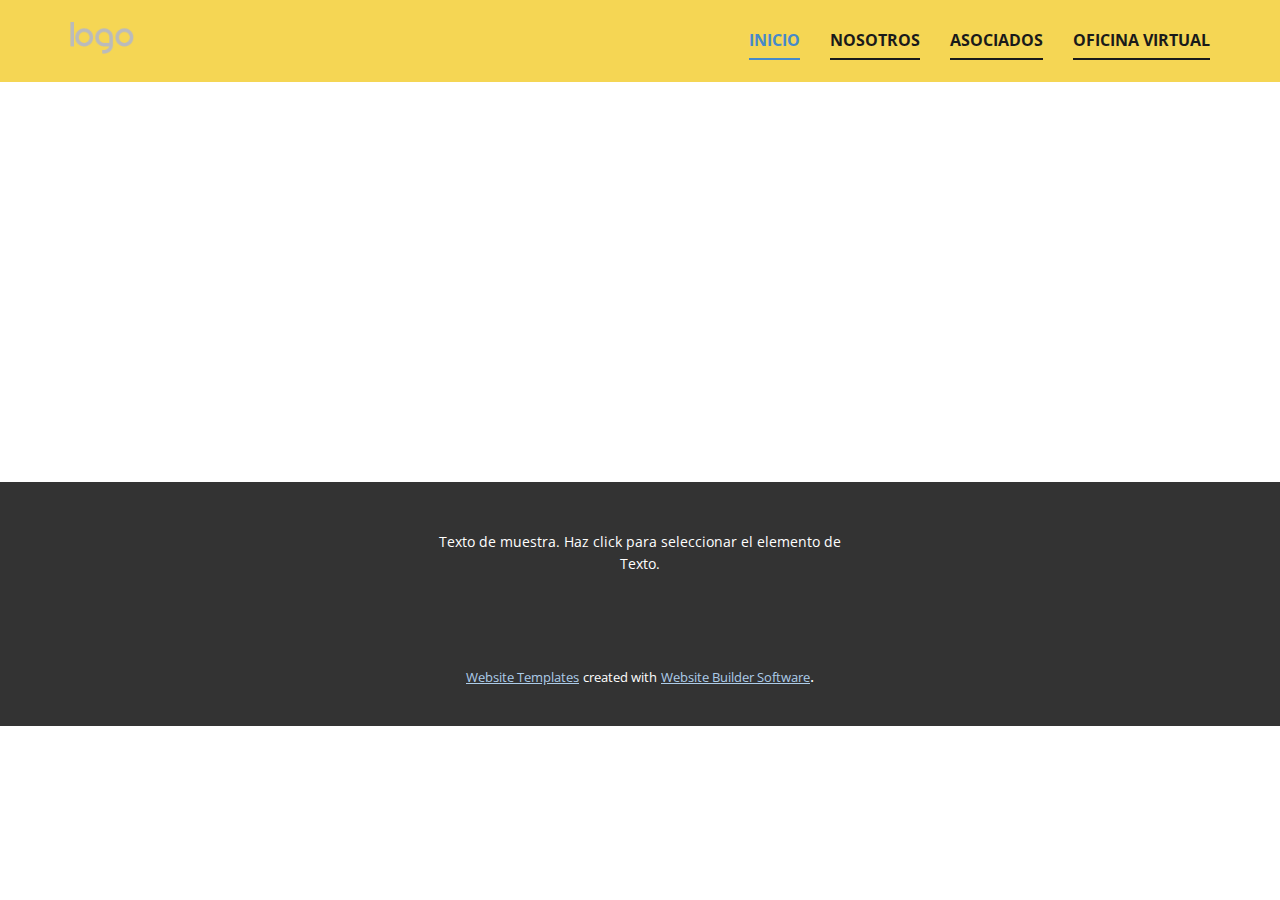
<file: index.html>
<!DOCTYPE html>
<html style="font-size: 16px;" lang="es"><head>
    <meta name="viewport" content="width=device-width, initial-scale=1.0">
    <meta charset="utf-8">
    <meta name="keywords" content="">
    <meta name="description" content="">
    <title>INICIO</title>
    <link rel="stylesheet" href="nicepage.css" media="screen">
<link rel="stylesheet" href="INICIO.css" media="screen">
    <script class="u-script" type="text/javascript" src="jquery.js" defer=""></script>
    <script class="u-script" type="text/javascript" src="nicepage.js" defer=""></script>
    <meta name="generator" content="Nicepage 5.20.7, nicepage.com">
    <link id="u-theme-google-font" rel="stylesheet" href="https://fonts.googleapis.com/css?family=Roboto:100,100i,300,300i,400,400i,500,500i,700,700i,900,900i|Open+Sans:300,300i,400,400i,500,500i,600,600i,700,700i,800,800i">
    
    
    
    <script type="application/ld+json">{
		"@context": "http://schema.org",
		"@type": "Organization",
		"name": "",
		"logo": "images/default-logo.png"
}</script>
    <meta name="theme-color" content="#478ac9">
    <meta property="og:title" content="INICIO">
    <meta property="og:type" content="website">
  <meta data-intl-tel-input-cdn-path="intlTelInput/"></head>
  <body data-home-page="INICIO.html" data-home-page-title="INICIO" data-path-to-root="./" data-include-products="false" class="u-body u-xl-mode" data-lang="es"><header class="u-clearfix u-header u-palette-3-light-1 u-header" id="sec-bd66"><div class="u-clearfix u-sheet u-valign-middle u-sheet-1">
        <a href="https://nicepage.com" class="u-image u-logo u-image-1">
          <img src="images/default-logo.png" class="u-logo-image u-logo-image-1">
        </a>
        <nav class="u-menu u-menu-one-level u-offcanvas u-menu-1">
          <div class="menu-collapse" style="font-size: 1rem; letter-spacing: 0px; font-weight: 700; text-transform: uppercase;">
            <a class="u-button-style u-custom-active-border-color u-custom-border u-custom-border-color u-custom-borders u-custom-hover-border-color u-custom-left-right-menu-spacing u-custom-padding-bottom u-custom-text-active-color u-custom-text-color u-custom-text-hover-color u-custom-top-bottom-menu-spacing u-nav-link u-text-active-palette-1-base u-text-hover-palette-2-base" href="#">
              <svg class="u-svg-link" viewBox="0 0 24 24"><use xmlns:xlink="http://www.w3.org/1999/xlink" xlink:href="#menu-hamburger"></use></svg>
              <svg class="u-svg-content" version="1.1" id="menu-hamburger" viewBox="0 0 16 16" x="0px" y="0px" xmlns:xlink="http://www.w3.org/1999/xlink" xmlns="http://www.w3.org/2000/svg"><g><rect y="1" width="16" height="2"></rect><rect y="7" width="16" height="2"></rect><rect y="13" width="16" height="2"></rect>
</g></svg>
            </a>
          </div>
          <div class="u-custom-menu u-nav-container">
            <ul class="u-nav u-spacing-30 u-unstyled u-nav-1"><li class="u-nav-item"><a class="u-border-2 u-border-active-palette-1-base u-border-grey-90 u-border-hover-palette-1-base u-border-no-left u-border-no-right u-border-no-top u-button-style u-nav-link u-text-active-palette-1-base u-text-grey-90 u-text-hover-palette-1-base" href="INICIO.html" style="padding: 10px 0px;">INICIO</a>
</li><li class="u-nav-item"><a class="u-border-2 u-border-active-palette-1-base u-border-grey-90 u-border-hover-palette-1-base u-border-no-left u-border-no-right u-border-no-top u-button-style u-nav-link u-text-active-palette-1-base u-text-grey-90 u-text-hover-palette-1-base" href="NOSOTROS.html" style="padding: 10px 0px;">NOSOTROS</a>
</li><li class="u-nav-item"><a class="u-border-2 u-border-active-palette-1-base u-border-grey-90 u-border-hover-palette-1-base u-border-no-left u-border-no-right u-border-no-top u-button-style u-nav-link u-text-active-palette-1-base u-text-grey-90 u-text-hover-palette-1-base" href="ASOCIADOS.html" style="padding: 10px 0px;">ASOCIADOS</a>
</li><li class="u-nav-item"><a class="u-border-2 u-border-active-palette-1-base u-border-grey-90 u-border-hover-palette-1-base u-border-no-left u-border-no-right u-border-no-top u-button-style u-nav-link u-text-active-palette-1-base u-text-grey-90 u-text-hover-palette-1-base" href="OFICINA-VIRTUAL.html" style="padding: 10px 0px;">OFICINA VIRTUAL</a>
</li></ul>
          </div>
          <div class="u-custom-menu u-nav-container-collapse">
            <div class="u-black u-container-style u-inner-container-layout u-opacity u-opacity-95 u-sidenav">
              <div class="u-inner-container-layout u-sidenav-overflow">
                <div class="u-menu-close"></div>
                <ul class="u-align-center u-nav u-popupmenu-items u-unstyled u-nav-2"><li class="u-nav-item"><a class="u-button-style u-nav-link" href="INICIO.html">INICIO</a>
</li><li class="u-nav-item"><a class="u-button-style u-nav-link" href="NOSOTROS.html">NOSOTROS</a>
</li><li class="u-nav-item"><a class="u-button-style u-nav-link" href="ASOCIADOS.html">ASOCIADOS</a>
</li><li class="u-nav-item"><a class="u-button-style u-nav-link" href="OFICINA-VIRTUAL.html">OFICINA VIRTUAL</a>
</li></ul>
              </div>
            </div>
            <div class="u-black u-menu-overlay u-opacity u-opacity-70"></div>
          </div>
        </nav>
      </div></header>
    <section class="u-clearfix u-section-1" id="sec-27ff">
      <div class="u-clearfix u-sheet u-sheet-1"></div>
    </section>
    
    
    
    <footer class="u-align-center u-clearfix u-footer u-grey-80 u-footer" id="sec-d117"><div class="u-clearfix u-sheet u-sheet-1">
        <p class="u-small-text u-text u-text-variant u-text-1">Texto de muestra. Haz click para seleccionar el elemento de Texto.</p>
      </div></footer>
    <section class="u-backlink u-clearfix u-grey-80">
      <a class="u-link" href="https://nicepage.com/website-templates" target="_blank">
        <span>Website Templates</span>
      </a>
      <p class="u-text">
        <span>created with</span>
      </p>
      <a class="u-link" href="" target="_blank">
        <span>Website Builder Software</span>
      </a>. 
    </section>
  
</body></html>
</file>
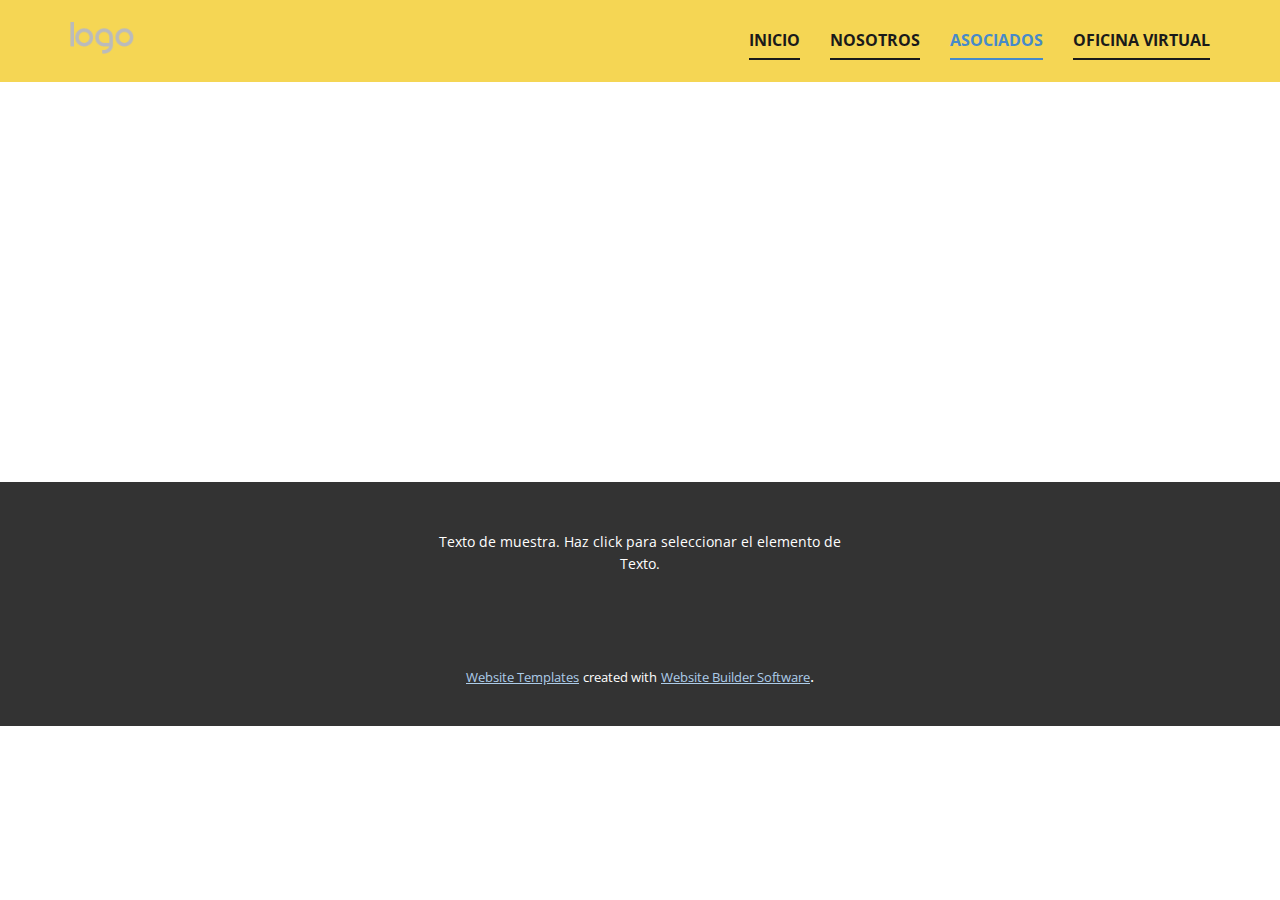
<file: ASOCIADOS.html>
<!DOCTYPE html>
<html style="font-size: 16px;" lang="es"><head>
    <meta name="viewport" content="width=device-width, initial-scale=1.0">
    <meta charset="utf-8">
    <meta name="keywords" content="">
    <meta name="description" content="">
    <title>ASOCIADOS</title>
    <link rel="stylesheet" href="nicepage.css" media="screen">
<link rel="stylesheet" href="ASOCIADOS.css" media="screen">
    <script class="u-script" type="text/javascript" src="jquery.js" defer=""></script>
    <script class="u-script" type="text/javascript" src="nicepage.js" defer=""></script>
    <meta name="generator" content="Nicepage 5.20.7, nicepage.com">
    <link id="u-theme-google-font" rel="stylesheet" href="https://fonts.googleapis.com/css?family=Roboto:100,100i,300,300i,400,400i,500,500i,700,700i,900,900i|Open+Sans:300,300i,400,400i,500,500i,600,600i,700,700i,800,800i">
    
    
    
    <script type="application/ld+json">{
		"@context": "http://schema.org",
		"@type": "Organization",
		"name": "",
		"logo": "images/default-logo.png"
}</script>
    <meta name="theme-color" content="#478ac9">
    <meta property="og:title" content="ASOCIADOS">
    <meta property="og:type" content="website">
  <meta data-intl-tel-input-cdn-path="intlTelInput/"></head>
  <body data-path-to-root="./" data-include-products="false" class="u-body u-xl-mode" data-lang="es"><header class="u-clearfix u-header u-palette-3-light-1 u-header" id="sec-bd66"><div class="u-clearfix u-sheet u-valign-middle u-sheet-1">
        <a href="https://nicepage.com" class="u-image u-logo u-image-1">
          <img src="images/default-logo.png" class="u-logo-image u-logo-image-1">
        </a>
        <nav class="u-menu u-menu-one-level u-offcanvas u-menu-1">
          <div class="menu-collapse" style="font-size: 1rem; letter-spacing: 0px; font-weight: 700; text-transform: uppercase;">
            <a class="u-button-style u-custom-active-border-color u-custom-border u-custom-border-color u-custom-borders u-custom-hover-border-color u-custom-left-right-menu-spacing u-custom-padding-bottom u-custom-text-active-color u-custom-text-color u-custom-text-hover-color u-custom-top-bottom-menu-spacing u-nav-link u-text-active-palette-1-base u-text-hover-palette-2-base" href="#">
              <svg class="u-svg-link" viewBox="0 0 24 24"><use xmlns:xlink="http://www.w3.org/1999/xlink" xlink:href="#menu-hamburger"></use></svg>
              <svg class="u-svg-content" version="1.1" id="menu-hamburger" viewBox="0 0 16 16" x="0px" y="0px" xmlns:xlink="http://www.w3.org/1999/xlink" xmlns="http://www.w3.org/2000/svg"><g><rect y="1" width="16" height="2"></rect><rect y="7" width="16" height="2"></rect><rect y="13" width="16" height="2"></rect>
</g></svg>
            </a>
          </div>
          <div class="u-custom-menu u-nav-container">
            <ul class="u-nav u-spacing-30 u-unstyled u-nav-1"><li class="u-nav-item"><a class="u-border-2 u-border-active-palette-1-base u-border-grey-90 u-border-hover-palette-1-base u-border-no-left u-border-no-right u-border-no-top u-button-style u-nav-link u-text-active-palette-1-base u-text-grey-90 u-text-hover-palette-1-base" href="INICIO.html" style="padding: 10px 0px;">INICIO</a>
</li><li class="u-nav-item"><a class="u-border-2 u-border-active-palette-1-base u-border-grey-90 u-border-hover-palette-1-base u-border-no-left u-border-no-right u-border-no-top u-button-style u-nav-link u-text-active-palette-1-base u-text-grey-90 u-text-hover-palette-1-base" href="NOSOTROS.html" style="padding: 10px 0px;">NOSOTROS</a>
</li><li class="u-nav-item"><a class="u-border-2 u-border-active-palette-1-base u-border-grey-90 u-border-hover-palette-1-base u-border-no-left u-border-no-right u-border-no-top u-button-style u-nav-link u-text-active-palette-1-base u-text-grey-90 u-text-hover-palette-1-base" href="ASOCIADOS.html" style="padding: 10px 0px;">ASOCIADOS</a>
</li><li class="u-nav-item"><a class="u-border-2 u-border-active-palette-1-base u-border-grey-90 u-border-hover-palette-1-base u-border-no-left u-border-no-right u-border-no-top u-button-style u-nav-link u-text-active-palette-1-base u-text-grey-90 u-text-hover-palette-1-base" href="OFICINA-VIRTUAL.html" style="padding: 10px 0px;">OFICINA VIRTUAL</a>
</li></ul>
          </div>
          <div class="u-custom-menu u-nav-container-collapse">
            <div class="u-black u-container-style u-inner-container-layout u-opacity u-opacity-95 u-sidenav">
              <div class="u-inner-container-layout u-sidenav-overflow">
                <div class="u-menu-close"></div>
                <ul class="u-align-center u-nav u-popupmenu-items u-unstyled u-nav-2"><li class="u-nav-item"><a class="u-button-style u-nav-link" href="INICIO.html">INICIO</a>
</li><li class="u-nav-item"><a class="u-button-style u-nav-link" href="NOSOTROS.html">NOSOTROS</a>
</li><li class="u-nav-item"><a class="u-button-style u-nav-link" href="ASOCIADOS.html">ASOCIADOS</a>
</li><li class="u-nav-item"><a class="u-button-style u-nav-link" href="OFICINA-VIRTUAL.html">OFICINA VIRTUAL</a>
</li></ul>
              </div>
            </div>
            <div class="u-black u-menu-overlay u-opacity u-opacity-70"></div>
          </div>
        </nav>
      </div></header>
    <section class="u-clearfix u-section-1" id="sec-2c86">
      <div class="u-clearfix u-sheet u-sheet-1"></div>
    </section>
    
    
    
    <footer class="u-align-center u-clearfix u-footer u-grey-80 u-footer" id="sec-d117"><div class="u-clearfix u-sheet u-sheet-1">
        <p class="u-small-text u-text u-text-variant u-text-1">Texto de muestra. Haz click para seleccionar el elemento de Texto.</p>
      </div></footer>
    <section class="u-backlink u-clearfix u-grey-80">
      <a class="u-link" href="https://nicepage.com/website-templates" target="_blank">
        <span>Website Templates</span>
      </a>
      <p class="u-text">
        <span>created with</span>
      </p>
      <a class="u-link" href="" target="_blank">
        <span>Website Builder Software</span>
      </a>. 
    </section>
  
</body></html>
</file>
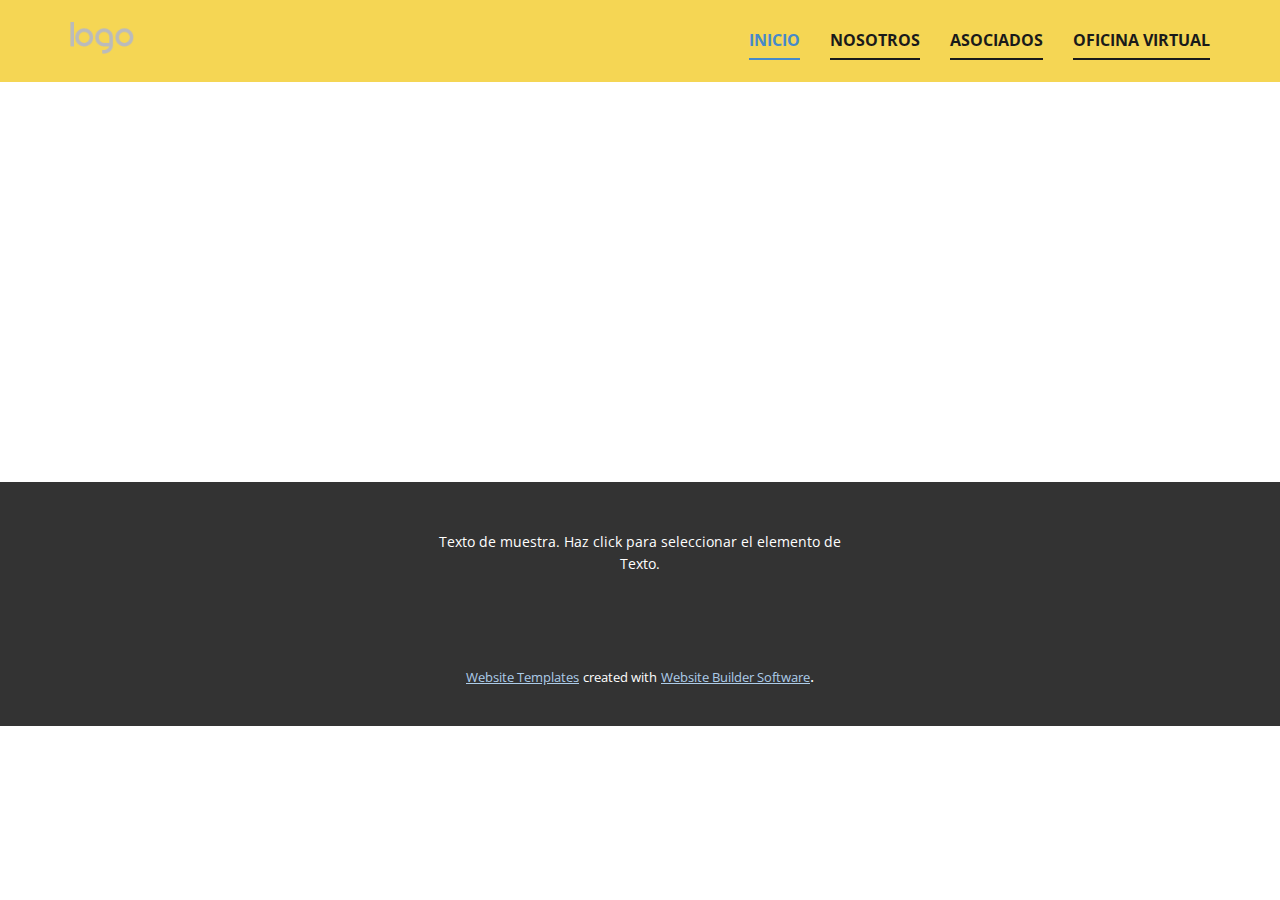
<file: INICIO.html>
<!DOCTYPE html>
<html style="font-size: 16px;" lang="es"><head>
    <meta name="viewport" content="width=device-width, initial-scale=1.0">
    <meta charset="utf-8">
    <meta name="keywords" content="">
    <meta name="description" content="">
    <title>INICIO</title>
    <link rel="stylesheet" href="nicepage.css" media="screen">
<link rel="stylesheet" href="INICIO.css" media="screen">
    <script class="u-script" type="text/javascript" src="jquery.js" defer=""></script>
    <script class="u-script" type="text/javascript" src="nicepage.js" defer=""></script>
    <meta name="generator" content="Nicepage 5.20.7, nicepage.com">
    <link id="u-theme-google-font" rel="stylesheet" href="https://fonts.googleapis.com/css?family=Roboto:100,100i,300,300i,400,400i,500,500i,700,700i,900,900i|Open+Sans:300,300i,400,400i,500,500i,600,600i,700,700i,800,800i">
    
    
    
    <script type="application/ld+json">{
		"@context": "http://schema.org",
		"@type": "Organization",
		"name": "",
		"logo": "images/default-logo.png"
}</script>
    <meta name="theme-color" content="#478ac9">
    <meta property="og:title" content="INICIO">
    <meta property="og:type" content="website">
  <meta data-intl-tel-input-cdn-path="intlTelInput/"></head>
  <body data-path-to-root="./" data-include-products="false" class="u-body u-xl-mode" data-lang="es"><header class="u-clearfix u-header u-palette-3-light-1 u-header" id="sec-bd66"><div class="u-clearfix u-sheet u-valign-middle u-sheet-1">
        <a href="https://nicepage.com" class="u-image u-logo u-image-1">
          <img src="images/default-logo.png" class="u-logo-image u-logo-image-1">
        </a>
        <nav class="u-menu u-menu-one-level u-offcanvas u-menu-1">
          <div class="menu-collapse" style="font-size: 1rem; letter-spacing: 0px; font-weight: 700; text-transform: uppercase;">
            <a class="u-button-style u-custom-active-border-color u-custom-border u-custom-border-color u-custom-borders u-custom-hover-border-color u-custom-left-right-menu-spacing u-custom-padding-bottom u-custom-text-active-color u-custom-text-color u-custom-text-hover-color u-custom-top-bottom-menu-spacing u-nav-link u-text-active-palette-1-base u-text-hover-palette-2-base" href="#">
              <svg class="u-svg-link" viewBox="0 0 24 24"><use xmlns:xlink="http://www.w3.org/1999/xlink" xlink:href="#menu-hamburger"></use></svg>
              <svg class="u-svg-content" version="1.1" id="menu-hamburger" viewBox="0 0 16 16" x="0px" y="0px" xmlns:xlink="http://www.w3.org/1999/xlink" xmlns="http://www.w3.org/2000/svg"><g><rect y="1" width="16" height="2"></rect><rect y="7" width="16" height="2"></rect><rect y="13" width="16" height="2"></rect>
</g></svg>
            </a>
          </div>
          <div class="u-custom-menu u-nav-container">
            <ul class="u-nav u-spacing-30 u-unstyled u-nav-1"><li class="u-nav-item"><a class="u-border-2 u-border-active-palette-1-base u-border-grey-90 u-border-hover-palette-1-base u-border-no-left u-border-no-right u-border-no-top u-button-style u-nav-link u-text-active-palette-1-base u-text-grey-90 u-text-hover-palette-1-base" href="INICIO.html" style="padding: 10px 0px;">INICIO</a>
</li><li class="u-nav-item"><a class="u-border-2 u-border-active-palette-1-base u-border-grey-90 u-border-hover-palette-1-base u-border-no-left u-border-no-right u-border-no-top u-button-style u-nav-link u-text-active-palette-1-base u-text-grey-90 u-text-hover-palette-1-base" href="NOSOTROS.html" style="padding: 10px 0px;">NOSOTROS</a>
</li><li class="u-nav-item"><a class="u-border-2 u-border-active-palette-1-base u-border-grey-90 u-border-hover-palette-1-base u-border-no-left u-border-no-right u-border-no-top u-button-style u-nav-link u-text-active-palette-1-base u-text-grey-90 u-text-hover-palette-1-base" href="ASOCIADOS.html" style="padding: 10px 0px;">ASOCIADOS</a>
</li><li class="u-nav-item"><a class="u-border-2 u-border-active-palette-1-base u-border-grey-90 u-border-hover-palette-1-base u-border-no-left u-border-no-right u-border-no-top u-button-style u-nav-link u-text-active-palette-1-base u-text-grey-90 u-text-hover-palette-1-base" href="OFICINA-VIRTUAL.html" style="padding: 10px 0px;">OFICINA VIRTUAL</a>
</li></ul>
          </div>
          <div class="u-custom-menu u-nav-container-collapse">
            <div class="u-black u-container-style u-inner-container-layout u-opacity u-opacity-95 u-sidenav">
              <div class="u-inner-container-layout u-sidenav-overflow">
                <div class="u-menu-close"></div>
                <ul class="u-align-center u-nav u-popupmenu-items u-unstyled u-nav-2"><li class="u-nav-item"><a class="u-button-style u-nav-link" href="INICIO.html">INICIO</a>
</li><li class="u-nav-item"><a class="u-button-style u-nav-link" href="NOSOTROS.html">NOSOTROS</a>
</li><li class="u-nav-item"><a class="u-button-style u-nav-link" href="ASOCIADOS.html">ASOCIADOS</a>
</li><li class="u-nav-item"><a class="u-button-style u-nav-link" href="OFICINA-VIRTUAL.html">OFICINA VIRTUAL</a>
</li></ul>
              </div>
            </div>
            <div class="u-black u-menu-overlay u-opacity u-opacity-70"></div>
          </div>
        </nav>
      </div></header>
    <section class="u-clearfix u-section-1" id="sec-27ff">
      <div class="u-clearfix u-sheet u-sheet-1"></div>
    </section>
    
    
    
    <footer class="u-align-center u-clearfix u-footer u-grey-80 u-footer" id="sec-d117"><div class="u-clearfix u-sheet u-sheet-1">
        <p class="u-small-text u-text u-text-variant u-text-1">Texto de muestra. Haz click para seleccionar el elemento de Texto.</p>
      </div></footer>
    <section class="u-backlink u-clearfix u-grey-80">
      <a class="u-link" href="https://nicepage.com/website-templates" target="_blank">
        <span>Website Templates</span>
      </a>
      <p class="u-text">
        <span>created with</span>
      </p>
      <a class="u-link" href="" target="_blank">
        <span>Website Builder Software</span>
      </a>. 
    </section>
  
</body></html>
</file>
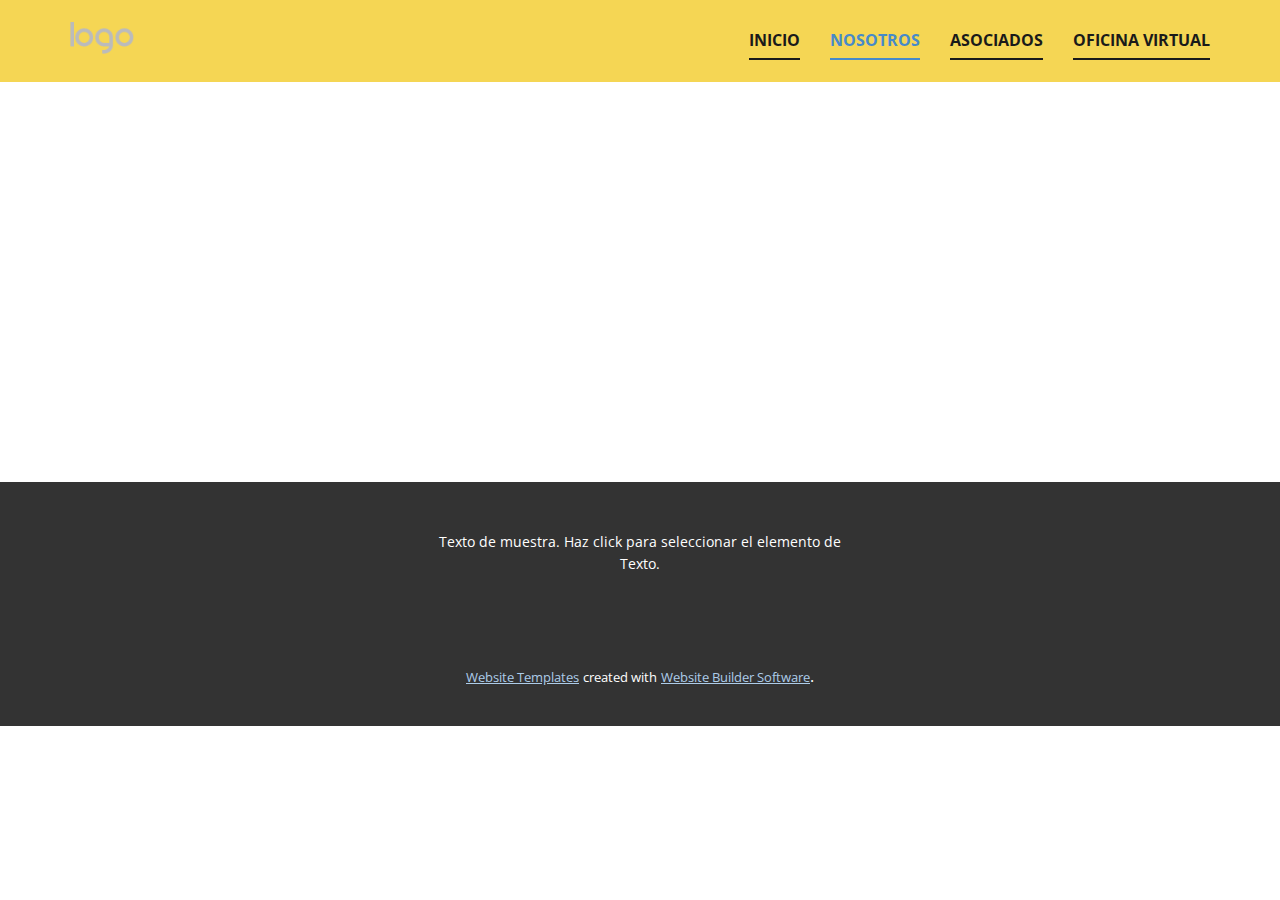
<file: NOSOTROS.html>
<!DOCTYPE html>
<html style="font-size: 16px;" lang="es"><head>
    <meta name="viewport" content="width=device-width, initial-scale=1.0">
    <meta charset="utf-8">
    <meta name="keywords" content="">
    <meta name="description" content="">
    <title>NOSOTROS</title>
    <link rel="stylesheet" href="nicepage.css" media="screen">
<link rel="stylesheet" href="NOSOTROS.css" media="screen">
    <script class="u-script" type="text/javascript" src="jquery.js" defer=""></script>
    <script class="u-script" type="text/javascript" src="nicepage.js" defer=""></script>
    <meta name="generator" content="Nicepage 5.20.7, nicepage.com">
    <link id="u-theme-google-font" rel="stylesheet" href="https://fonts.googleapis.com/css?family=Roboto:100,100i,300,300i,400,400i,500,500i,700,700i,900,900i|Open+Sans:300,300i,400,400i,500,500i,600,600i,700,700i,800,800i">
    
    
    
    <script type="application/ld+json">{
		"@context": "http://schema.org",
		"@type": "Organization",
		"name": "",
		"logo": "images/default-logo.png"
}</script>
    <meta name="theme-color" content="#478ac9">
    <meta property="og:title" content="NOSOTROS">
    <meta property="og:type" content="website">
  <meta data-intl-tel-input-cdn-path="intlTelInput/"></head>
  <body data-path-to-root="./" data-include-products="false" class="u-body u-xl-mode" data-lang="es"><header class="u-clearfix u-header u-palette-3-light-1 u-header" id="sec-bd66"><div class="u-clearfix u-sheet u-valign-middle u-sheet-1">
        <a href="https://nicepage.com" class="u-image u-logo u-image-1">
          <img src="images/default-logo.png" class="u-logo-image u-logo-image-1">
        </a>
        <nav class="u-menu u-menu-one-level u-offcanvas u-menu-1">
          <div class="menu-collapse" style="font-size: 1rem; letter-spacing: 0px; font-weight: 700; text-transform: uppercase;">
            <a class="u-button-style u-custom-active-border-color u-custom-border u-custom-border-color u-custom-borders u-custom-hover-border-color u-custom-left-right-menu-spacing u-custom-padding-bottom u-custom-text-active-color u-custom-text-color u-custom-text-hover-color u-custom-top-bottom-menu-spacing u-nav-link u-text-active-palette-1-base u-text-hover-palette-2-base" href="#">
              <svg class="u-svg-link" viewBox="0 0 24 24"><use xmlns:xlink="http://www.w3.org/1999/xlink" xlink:href="#menu-hamburger"></use></svg>
              <svg class="u-svg-content" version="1.1" id="menu-hamburger" viewBox="0 0 16 16" x="0px" y="0px" xmlns:xlink="http://www.w3.org/1999/xlink" xmlns="http://www.w3.org/2000/svg"><g><rect y="1" width="16" height="2"></rect><rect y="7" width="16" height="2"></rect><rect y="13" width="16" height="2"></rect>
</g></svg>
            </a>
          </div>
          <div class="u-custom-menu u-nav-container">
            <ul class="u-nav u-spacing-30 u-unstyled u-nav-1"><li class="u-nav-item"><a class="u-border-2 u-border-active-palette-1-base u-border-grey-90 u-border-hover-palette-1-base u-border-no-left u-border-no-right u-border-no-top u-button-style u-nav-link u-text-active-palette-1-base u-text-grey-90 u-text-hover-palette-1-base" href="INICIO.html" style="padding: 10px 0px;">INICIO</a>
</li><li class="u-nav-item"><a class="u-border-2 u-border-active-palette-1-base u-border-grey-90 u-border-hover-palette-1-base u-border-no-left u-border-no-right u-border-no-top u-button-style u-nav-link u-text-active-palette-1-base u-text-grey-90 u-text-hover-palette-1-base" href="NOSOTROS.html" style="padding: 10px 0px;">NOSOTROS</a>
</li><li class="u-nav-item"><a class="u-border-2 u-border-active-palette-1-base u-border-grey-90 u-border-hover-palette-1-base u-border-no-left u-border-no-right u-border-no-top u-button-style u-nav-link u-text-active-palette-1-base u-text-grey-90 u-text-hover-palette-1-base" href="ASOCIADOS.html" style="padding: 10px 0px;">ASOCIADOS</a>
</li><li class="u-nav-item"><a class="u-border-2 u-border-active-palette-1-base u-border-grey-90 u-border-hover-palette-1-base u-border-no-left u-border-no-right u-border-no-top u-button-style u-nav-link u-text-active-palette-1-base u-text-grey-90 u-text-hover-palette-1-base" href="OFICINA-VIRTUAL.html" style="padding: 10px 0px;">OFICINA VIRTUAL</a>
</li></ul>
          </div>
          <div class="u-custom-menu u-nav-container-collapse">
            <div class="u-black u-container-style u-inner-container-layout u-opacity u-opacity-95 u-sidenav">
              <div class="u-inner-container-layout u-sidenav-overflow">
                <div class="u-menu-close"></div>
                <ul class="u-align-center u-nav u-popupmenu-items u-unstyled u-nav-2"><li class="u-nav-item"><a class="u-button-style u-nav-link" href="INICIO.html">INICIO</a>
</li><li class="u-nav-item"><a class="u-button-style u-nav-link" href="NOSOTROS.html">NOSOTROS</a>
</li><li class="u-nav-item"><a class="u-button-style u-nav-link" href="ASOCIADOS.html">ASOCIADOS</a>
</li><li class="u-nav-item"><a class="u-button-style u-nav-link" href="OFICINA-VIRTUAL.html">OFICINA VIRTUAL</a>
</li></ul>
              </div>
            </div>
            <div class="u-black u-menu-overlay u-opacity u-opacity-70"></div>
          </div>
        </nav>
      </div></header>
    <section class="u-clearfix u-section-1" id="sec-fcd0">
      <div class="u-clearfix u-sheet u-sheet-1"></div>
    </section>
    
    
    
    <footer class="u-align-center u-clearfix u-footer u-grey-80 u-footer" id="sec-d117"><div class="u-clearfix u-sheet u-sheet-1">
        <p class="u-small-text u-text u-text-variant u-text-1">Texto de muestra. Haz click para seleccionar el elemento de Texto.</p>
      </div></footer>
    <section class="u-backlink u-clearfix u-grey-80">
      <a class="u-link" href="https://nicepage.com/website-templates" target="_blank">
        <span>Website Templates</span>
      </a>
      <p class="u-text">
        <span>created with</span>
      </p>
      <a class="u-link" href="" target="_blank">
        <span>Website Builder Software</span>
      </a>. 
    </section>
  
</body></html>
</file>
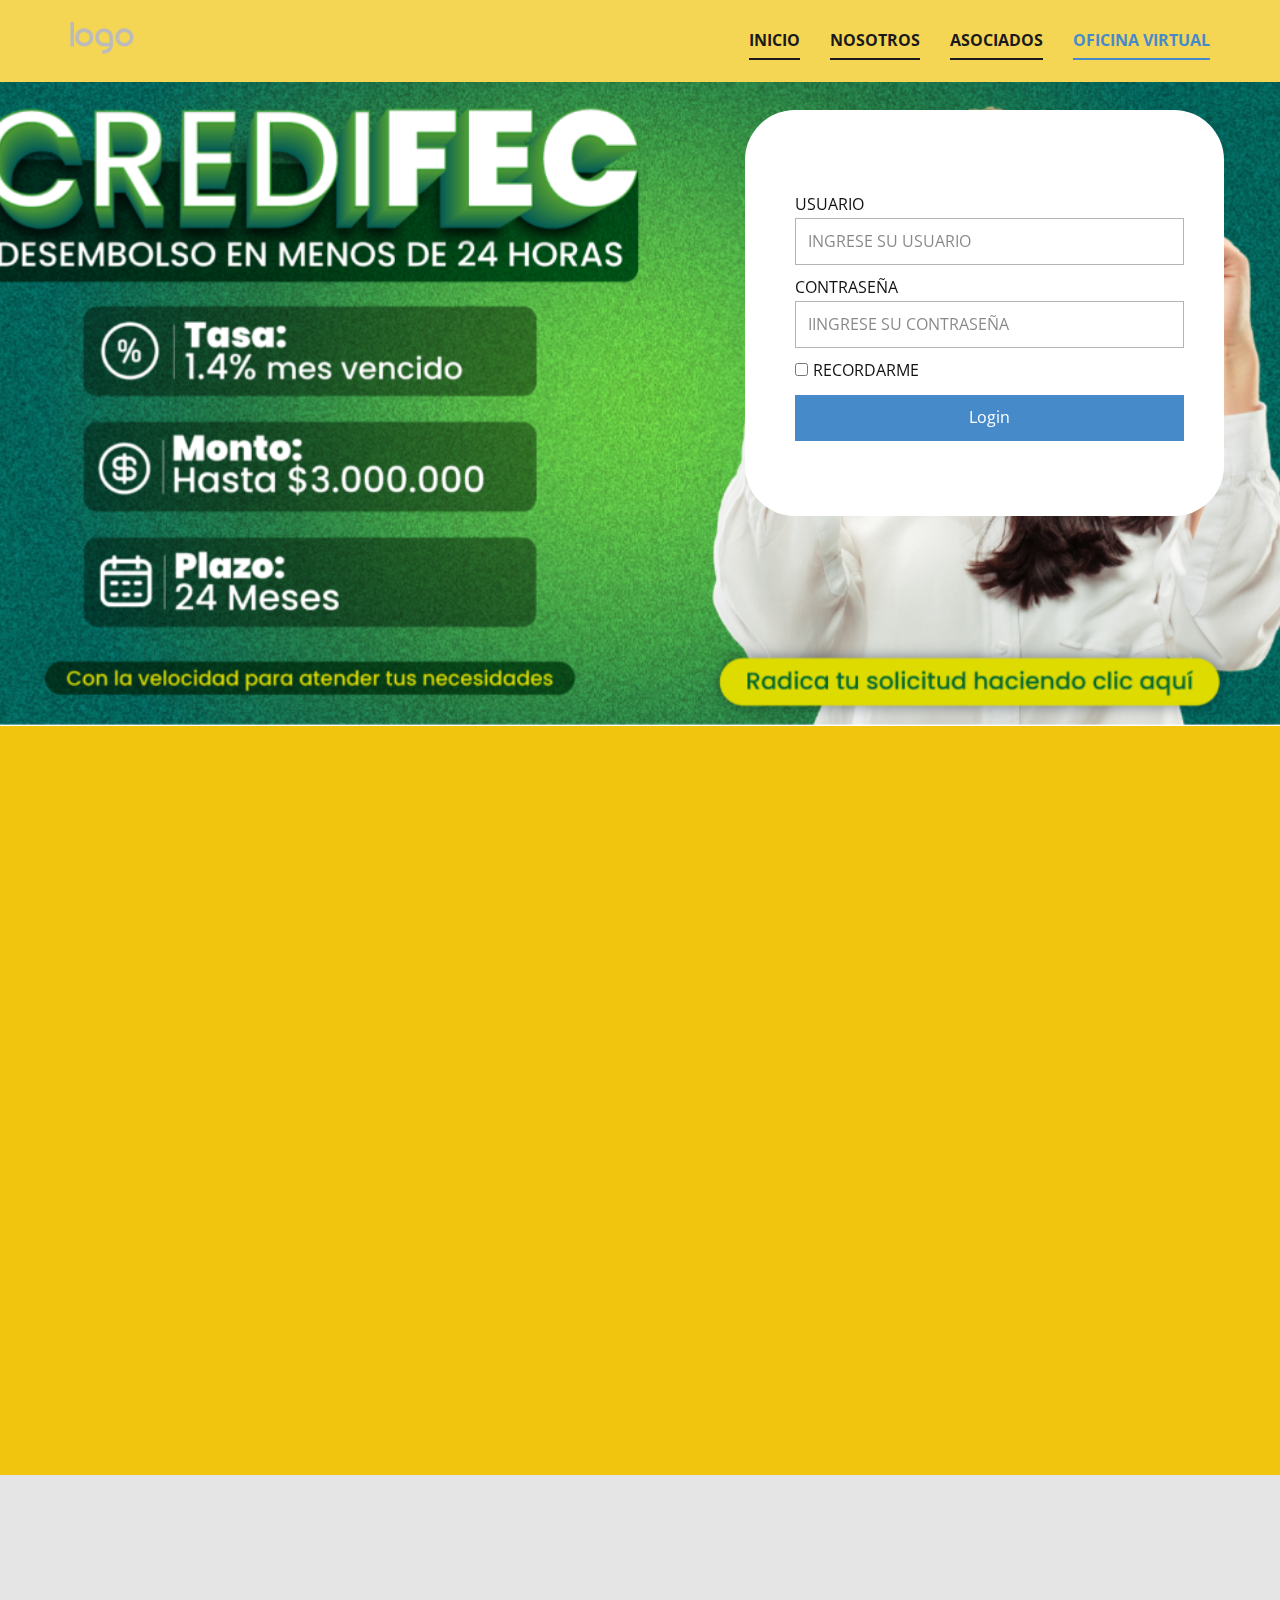
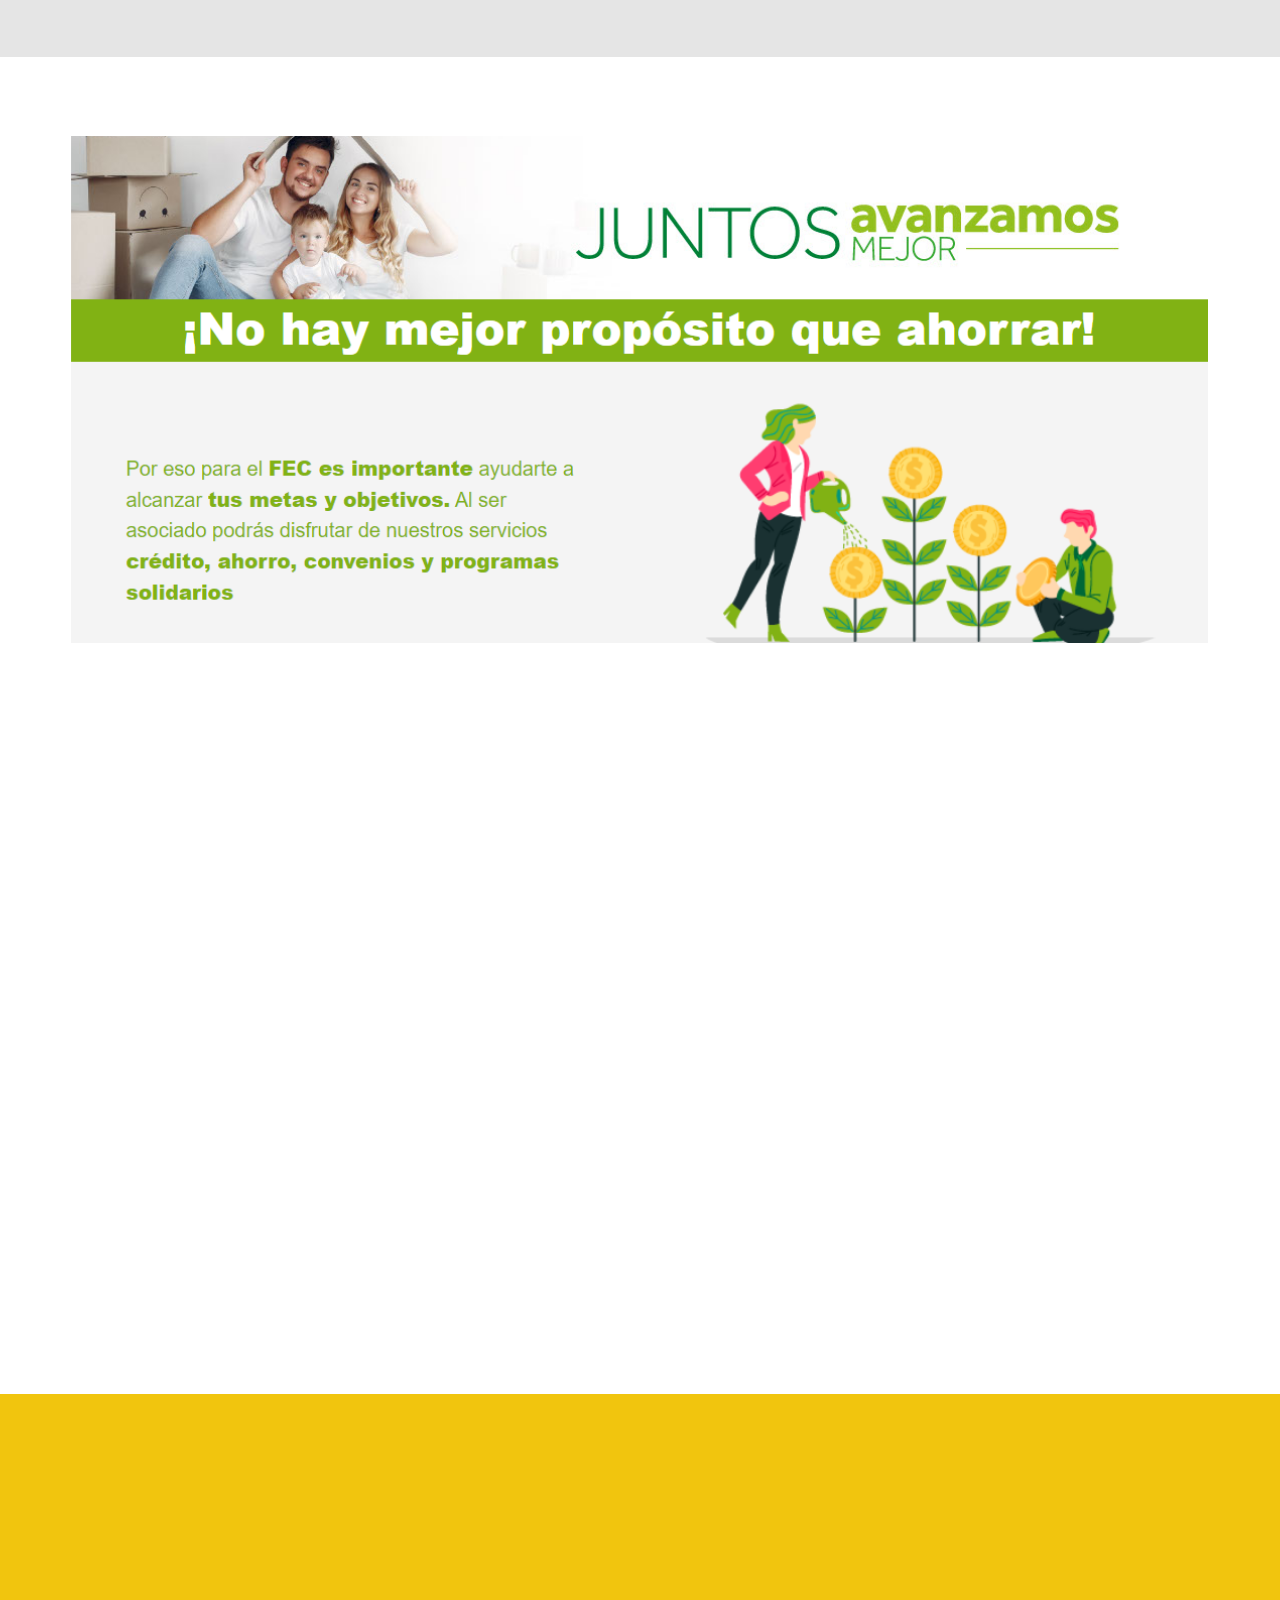
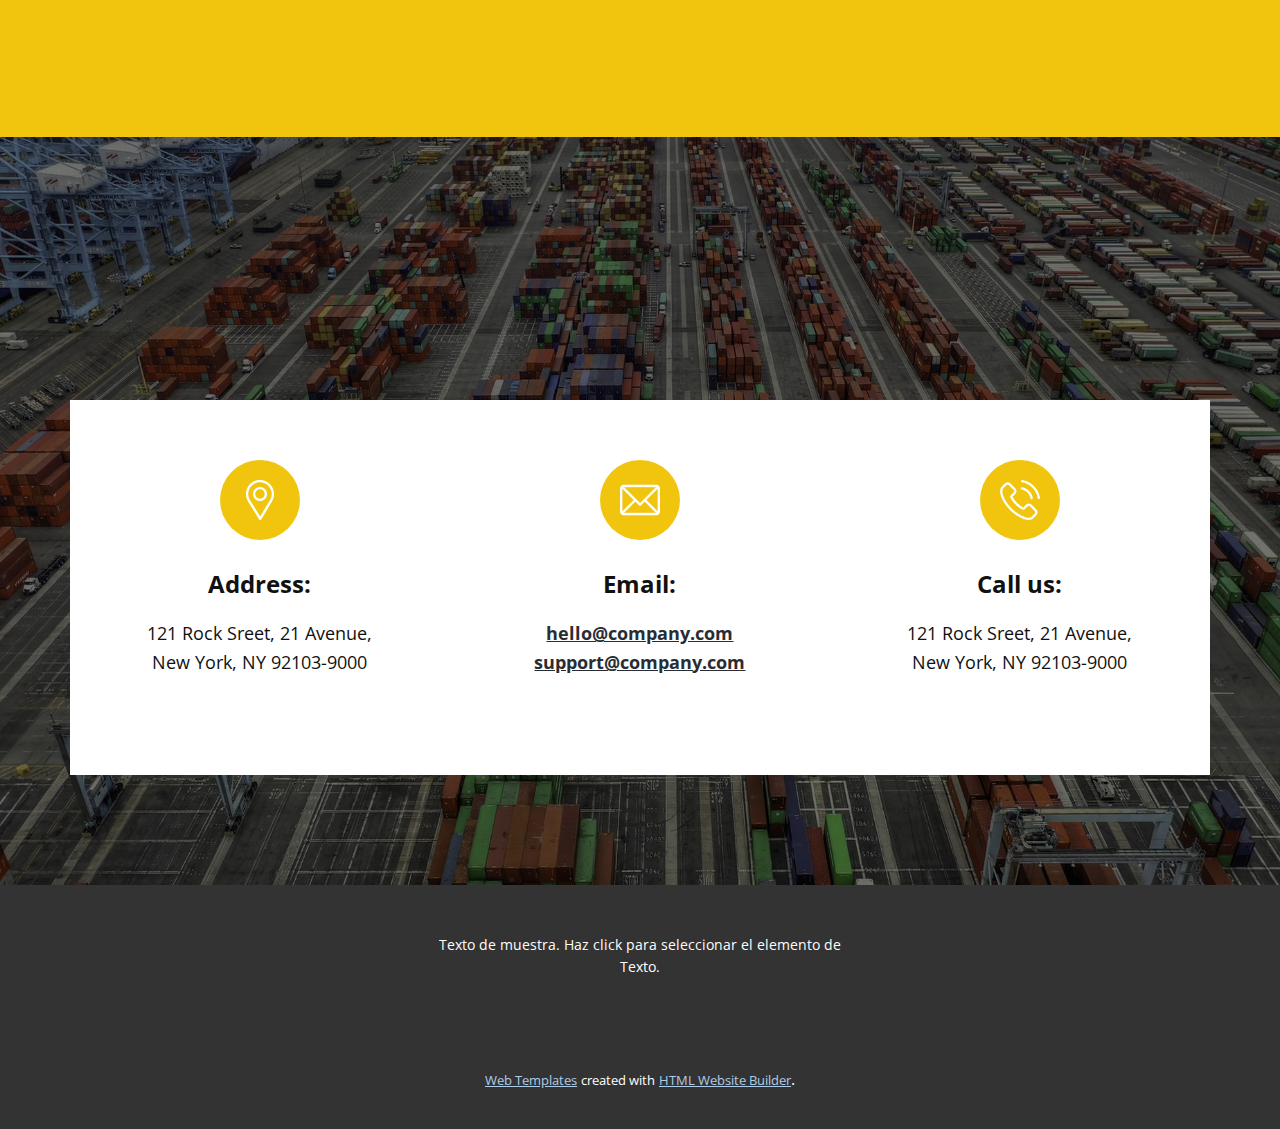
<file: OFICINA-VIRTUAL.html>
<!DOCTYPE html>
<html style="font-size: 16px;" lang="es"><head>
    <meta name="viewport" content="width=device-width, initial-scale=1.0">
    <meta charset="utf-8">
    <meta name="keywords" content="​Customer First, People Led, Innovation Driven, ​We Connect the World, ​Connect your business with the world, Contact Us">
    <meta name="description" content="">
    <title>OFICINA VIRTUAL</title>
    <link rel="stylesheet" href="nicepage.css" media="screen">
<link rel="stylesheet" href="OFICINA-VIRTUAL.css" media="screen">
    <script class="u-script" type="text/javascript" src="jquery.js" defer=""></script>
    <script class="u-script" type="text/javascript" src="nicepage.js" defer=""></script>
    <meta name="generator" content="Nicepage 5.20.7, nicepage.com">
    <link id="u-theme-google-font" rel="stylesheet" href="https://fonts.googleapis.com/css?family=Roboto:100,100i,300,300i,400,400i,500,500i,700,700i,900,900i|Open+Sans:300,300i,400,400i,500,500i,600,600i,700,700i,800,800i">
    <link id="u-page-google-font" rel="stylesheet" href="https://fonts.googleapis.com/css?family=Open+Sans:300,300i,400,400i,500,500i,600,600i,700,700i,800,800i|Biryani:200,300,400,600,700,800,900">
    
    
    
    
    
    
    
    
    <script type="application/ld+json">{
		"@context": "http://schema.org",
		"@type": "Organization",
		"name": "",
		"logo": "images/default-logo.png"
}</script>
    <meta name="theme-color" content="#478ac9">
    <meta property="og:title" content="OFICINA VIRTUAL">
    <meta property="og:type" content="website">
  <meta data-intl-tel-input-cdn-path="intlTelInput/"></head>
  <body data-path-to-root="./" data-include-products="false" class="u-body u-xl-mode" data-lang="es"><header class="u-clearfix u-header u-palette-3-light-1 u-header" id="sec-bd66"><div class="u-clearfix u-sheet u-valign-middle u-sheet-1">
        <a href="https://nicepage.com" class="u-image u-logo u-image-1">
          <img src="images/default-logo.png" class="u-logo-image u-logo-image-1">
        </a>
        <nav class="u-menu u-menu-one-level u-offcanvas u-menu-1">
          <div class="menu-collapse" style="font-size: 1rem; letter-spacing: 0px; font-weight: 700; text-transform: uppercase;">
            <a class="u-button-style u-custom-active-border-color u-custom-border u-custom-border-color u-custom-borders u-custom-hover-border-color u-custom-left-right-menu-spacing u-custom-padding-bottom u-custom-text-active-color u-custom-text-color u-custom-text-hover-color u-custom-top-bottom-menu-spacing u-nav-link u-text-active-palette-1-base u-text-hover-palette-2-base" href="#">
              <svg class="u-svg-link" viewBox="0 0 24 24"><use xmlns:xlink="http://www.w3.org/1999/xlink" xlink:href="#menu-hamburger"></use></svg>
              <svg class="u-svg-content" version="1.1" id="menu-hamburger" viewBox="0 0 16 16" x="0px" y="0px" xmlns:xlink="http://www.w3.org/1999/xlink" xmlns="http://www.w3.org/2000/svg"><g><rect y="1" width="16" height="2"></rect><rect y="7" width="16" height="2"></rect><rect y="13" width="16" height="2"></rect>
</g></svg>
            </a>
          </div>
          <div class="u-custom-menu u-nav-container">
            <ul class="u-nav u-spacing-30 u-unstyled u-nav-1"><li class="u-nav-item"><a class="u-border-2 u-border-active-palette-1-base u-border-grey-90 u-border-hover-palette-1-base u-border-no-left u-border-no-right u-border-no-top u-button-style u-nav-link u-text-active-palette-1-base u-text-grey-90 u-text-hover-palette-1-base" href="INICIO.html" style="padding: 10px 0px;">INICIO</a>
</li><li class="u-nav-item"><a class="u-border-2 u-border-active-palette-1-base u-border-grey-90 u-border-hover-palette-1-base u-border-no-left u-border-no-right u-border-no-top u-button-style u-nav-link u-text-active-palette-1-base u-text-grey-90 u-text-hover-palette-1-base" href="NOSOTROS.html" style="padding: 10px 0px;">NOSOTROS</a>
</li><li class="u-nav-item"><a class="u-border-2 u-border-active-palette-1-base u-border-grey-90 u-border-hover-palette-1-base u-border-no-left u-border-no-right u-border-no-top u-button-style u-nav-link u-text-active-palette-1-base u-text-grey-90 u-text-hover-palette-1-base" href="ASOCIADOS.html" style="padding: 10px 0px;">ASOCIADOS</a>
</li><li class="u-nav-item"><a class="u-border-2 u-border-active-palette-1-base u-border-grey-90 u-border-hover-palette-1-base u-border-no-left u-border-no-right u-border-no-top u-button-style u-nav-link u-text-active-palette-1-base u-text-grey-90 u-text-hover-palette-1-base" href="OFICINA-VIRTUAL.html" style="padding: 10px 0px;">OFICINA VIRTUAL</a>
</li></ul>
          </div>
          <div class="u-custom-menu u-nav-container-collapse">
            <div class="u-black u-container-style u-inner-container-layout u-opacity u-opacity-95 u-sidenav">
              <div class="u-inner-container-layout u-sidenav-overflow">
                <div class="u-menu-close"></div>
                <ul class="u-align-center u-nav u-popupmenu-items u-unstyled u-nav-2"><li class="u-nav-item"><a class="u-button-style u-nav-link" href="INICIO.html">INICIO</a>
</li><li class="u-nav-item"><a class="u-button-style u-nav-link" href="NOSOTROS.html">NOSOTROS</a>
</li><li class="u-nav-item"><a class="u-button-style u-nav-link" href="ASOCIADOS.html">ASOCIADOS</a>
</li><li class="u-nav-item"><a class="u-button-style u-nav-link" href="OFICINA-VIRTUAL.html">OFICINA VIRTUAL</a>
</li></ul>
              </div>
            </div>
            <div class="u-black u-menu-overlay u-opacity u-opacity-70"></div>
          </div>
        </nav>
      </div></header> 
    <section class="u-clearfix u-container-align-center-sm u-image u-section-1" id="carousel_72e0" data-image-width="1099" data-image-height="495">
      <div class="u-clearfix u-sheet u-valign-middle-xs u-sheet-1">
        <div class="u-container-style u-group u-radius-50 u-shape-round u-white u-group-1" data-animation-name="customAnimationIn" data-animation-duration="1500" data-animation-delay="500">
          <div class="u-container-layout u-container-layout-1">
            <div class="u-form u-login-control u-form-1">
              <form action="#" class="u-clearfix u-form-custom-backend u-form-spacing-10 u-form-vertical u-inner-form" source="custom" name="form" style="padding: 10px;" method="post">
                <div class="u-form-group u-form-name">
                  <label for="username-a30d" class="u-label">USUARIO</label>
                  <input type="text" placeholder="INGRESE SU USUARIO" id="username-a30d" name="username" class="u-input u-input-rectangle u-none u-input-1" required="">
                </div>
                <div class="u-form-group u-form-password">
                  <label for="password-a30d" class="u-label">CONTRASEÑA</label>
                  <input type="text" placeholder="IINGRESE SU CONTRASEÑA" id="password-a30d" name="password" class="u-input u-input-rectangle u-none u-input-2" required="">
                </div>
                <div class="u-form-checkbox u-form-group">
                  <input type="checkbox" id="checkbox-a30d" name="remember" value="On" class="u-field-input">
                  <label for="checkbox-a30d" class="u-field-label" style="">RECORDARME</label>
                </div>
                <div class="u-align-left u-form-group u-form-submit">
                  <a href="#" class="u-btn u-btn-submit u-button-style u-btn-1">Login</a>
                  <input type="submit" value="submit" class="u-form-control-hidden">
                </div>
                <input type="hidden" value="" name="recaptchaResponse">
              </form>
            </div>
          </div>
        </div>
      </div>
    </section>
    <section class="u-align-center u-clearfix u-container-align-center-xs u-grey-10 u-section-2" id="carousel_f25f">
      <div class="custom-expanded u-container-style u-group u-palette-3-base u-shape-rectangle u-group-1">
        <div class="u-container-layout u-container-layout-1">
          <h2 class="u-align-center u-text u-text-body-alt-color u-text-default-lg u-text-default-md u-text-default-xl u-text-1" data-animation-name="customAnimationIn" data-animation-duration="1500"> We Connect the World</h2>
          <p class="u-align-center u-text u-text-body-alt-color u-text-2" data-animation-name="customAnimationIn" data-animation-duration="1500" data-animation-delay="250">Lorem ipsum dolor sit amet, consectetur adipiscing elit nullam nunc justo sagittis suscipit ultrices. Images from <a href="https://www.freepik.com" class="u-border-1 u-border-active-palette-3-base u-border-hover-palette-3-base u-border-no-left u-border-no-right u-border-no-top u-border-white u-btn u-button-link u-button-style u-none u-text-body-alt-color u-btn-1" data-animation-name="" data-animation-duration="0" data-animation-delay="0" data-animation-direction="">Freepik</a>
          </p>
          <div class="u-list u-list-1">
            <div class="u-repeater u-repeater-1">
              <div class="u-align-center u-container-style u-list-item u-repeater-item u-white u-list-item-1" data-animation-name="customAnimationIn" data-animation-duration="1500" data-animation-delay="500">
                <div class="u-container-layout u-similar-container u-valign-top u-container-layout-2">
                  <img src="images/ICONO1.png" alt="" class="u-expanded-width u-image u-image-default u-image-1" data-image-width="162" data-image-height="140">
                  <h3 class="u-text u-text-3">AHORRO</h3>
                  <p class="u-text u-text-grey-50 u-text-4">Suspendisse vulputate eros in velit fermentum cursus. Nulla fringilla justo tellus, at sodales eros laoreet a. Quisque facilisis lorem augue, sit amet</p>
                </div>
              </div>
              <div class="u-align-center u-container-style u-list-item u-repeater-item u-video-cover u-white u-list-item-2" data-animation-name="customAnimationIn" data-animation-duration="1500" data-animation-delay="500">
                <div class="u-container-layout u-similar-container u-valign-top u-container-layout-3">
                  <img src="images/ICONO2.png" alt="" class="u-expanded-width u-image u-image-default u-image-2" data-image-width="285" data-image-height="164">
                  <h3 class="u-text u-text-5"> CONVENIOS</h3>
                  <p class="u-text u-text-grey-50 u-text-6">Suspendisse vulputate eros in velit fermentum cursus. Nulla fringilla justo tellus, at sodales eros laoreet a. Quisque facilisis lorem augue, sit amet</p>
                </div>
              </div>
              <div class="u-align-center u-container-style u-list-item u-repeater-item u-video-cover u-white u-list-item-3" data-animation-name="customAnimationIn" data-animation-duration="1500" data-animation-delay="500">
                <div class="u-container-layout u-similar-container u-valign-top u-container-layout-4">
                  <img src="images/ICONO3.png" alt="" class="u-expanded-width u-image u-image-default u-image-3" data-image-width="267" data-image-height="148">
                  <h3 class="u-text u-text-7"> CREDITO</h3>
                  <p class="u-text u-text-grey-50 u-text-8">Suspendisse vulputate eros in velit fermentum cursus. Nulla fringilla justo tellus, at sodales eros laoreet a. Quisque facilisis lorem augue, sit amet</p>
                </div>
              </div>
            </div>
          </div>
        </div>
      </div>
      <a href="https://nicepage.review" class="u-align-center u-btn u-button-style u-palette-3-base u-btn-2" data-animation-name="customAnimationIn" data-animation-duration="1500" data-animation-delay="1000" data-animation-direction="">learn more</a>
    </section>
    <section class="u-align-center u-clearfix u-container-align-center u-white u-section-3" id="carousel_1493">
      <div class="u-expanded-width u-grey-10 u-shape u-shape-rectangle u-shape-1" data-animation-name="flipIn" data-animation-duration="1500" data-animation-delay="500" data-animation-direction="X"></div>
      <div class="data-layout-selected u-clearfix u-gutter-0 u-layout-wrap u-layout-wrap-1">
        <div class="u-gutter-0 u-layout">
          <div class="u-layout-col">
            <div class="u-align-center u-container-style u-image u-layout-cell u-size-60 u-image-1" data-image-width="1131" data-image-height="595">
              <div class="u-container-layout u-valign-top u-container-layout-1" src=""></div>
            </div>
          </div>
        </div>
      </div>
    </section>
    <section class="u-align-center-sm u-align-center-xs u-clearfix u-container-align-center u-section-4" id="carousel_4134">
      <div class="u-clearfix u-sheet u-valign-middle u-sheet-1">
        <div class="data-layout-selected u-clearfix u-expanded-width u-gutter-0 u-layout-wrap u-layout-wrap-1">
          <div class="u-layout" style="">
            <div class="u-layout-row" style="">
              <div class="u-align-left u-container-align-center-lg u-container-align-center-xl u-container-align-left-md u-container-align-left-sm u-container-align-left-xs u-container-style u-layout-cell u-left-cell u-size-23-lg u-size-23-xl u-size-60-md u-size-60-sm u-size-60-xs u-size-xs-60 u-layout-cell-1" src="">
                <div class="u-container-layout u-valign-middle-md u-valign-middle-sm u-valign-middle-xl u-valign-middle-xs u-container-layout-1" src="">
                  <div class="custom-expanded u-image u-image-circle u-image-1" data-image-width="800" data-image-height="855" data-animation-name="customAnimationIn" data-animation-duration="1500" data-animation-delay="750"></div>
                </div>
              </div>
              <div class="u-align-left u-container-style u-layout-cell u-right-cell u-shape-rectangle u-size-37-lg u-size-37-xl u-size-60-md u-size-60-sm u-size-60-xs u-size-xs-60 u-layout-cell-2" data-animation-name="customAnimationIn" data-animation-duration="1500" data-animation-delay="500">
                <div class="u-container-layout u-valign-middle u-container-layout-2"><span class="u-file-icon u-icon u-text-palette-3-base u-icon-1"><img src="images/2087858-e6b7c80f.png" alt=""></span>
                  <p class="u-large-text u-text u-text-default u-text-variant u-text-1"> Our values define us. Our culture differentiates us. Our strategy drives us. At UPS we are customer first, people led and innovation driven</p>
                  <h3 class="u-custom-font u-text u-text-2">Victoria Perry</h3>
                  <p class="u-text u-text-grey-30 u-text-3"> CEO and Co-Founder</p>
                  <p class="u-text u-text-grey-40 u-text-4">Image from <a href="https://www.freepik.com/photos/business" class="u-active-none u-border-1 u-border-active-palette-3-base u-border-grey-30 u-border-hover-palette-3-base u-border-no-left u-border-no-right u-border-no-top u-btn u-button-link u-button-style u-hover-none u-none u-text-grey-30 u-btn-1">Freepik</a>
                  </p>
                </div>
              </div>
            </div>
          </div>
        </div>
      </div>
    </section>
    <section class="u-clearfix u-palette-3-base u-section-5" id="carousel_aa14">
      <div class="u-clearfix u-sheet u-valign-middle u-sheet-1">
        <div class="data-layout-selected u-clearfix u-expanded-width u-layout-wrap u-layout-wrap-1">
          <div class="u-layout">
            <div class="u-layout-row">
              <div class="u-container-style u-image u-layout-cell u-size-40-lg u-size-59-xl u-size-60-md u-size-60-sm u-size-60-xs u-image-1" data-animation-name="customAnimationIn" data-animation-duration="1500" data-animation-delay="500" data-image-width="1128" data-image-height="254">
                <div class="u-container-layout u-container-layout-1"></div>
              </div>
              <div class="u-align-center u-container-style u-layout-cell u-size-1-xl u-size-20-lg u-size-60-md u-size-60-sm u-size-60-xs u-layout-cell-2" data-animation-name="customAnimationIn" data-animation-duration="1500" data-animation-delay="250">
                <div class="u-container-layout u-container-layout-2"></div>
              </div>
            </div>
          </div>
        </div>
      </div>
    </section>
    <section class="u-align-center u-clearfix u-container-align-center u-image u-shading u-section-6" id="carousel_3311" data-image-width="1980" data-image-height="1114">
      <div class="u-clearfix u-sheet u-valign-middle u-sheet-1">
        <h2 class="u-align-center u-text u-text-default u-text-palette-3-base u-text-1" data-animation-name="customAnimationIn" data-animation-duration="1500" data-animation-delay="500">Contact Us</h2>
        <div class="u-align-center u-border-5 u-border-palette-3-base u-line u-line-horizontal u-line-1" data-animation-name="customAnimationIn" data-animation-duration="1500"></div>
        <p class="u-align-center u-text u-text-2" data-animation-name="customAnimationIn" data-animation-duration="1500" data-animation-delay="500">Nisl nisi scelerisque eu ultrices vitae auctor eu. Nulla at volutpat diam ut venenatis tellus in metus vulputate. Ultricies mi quis hendrerit dolor magna.</p>
        <div class="u-expanded-width u-list u-list-1">
          <div class="u-repeater u-repeater-1">
            <div class="u-container-align-center u-container-style u-list-item u-repeater-item u-white u-list-item-1">
              <div class="u-container-layout u-similar-container u-valign-top u-container-layout-1"><span class="u-align-center u-icon u-icon-circle u-palette-3-base u-text-white u-icon-1"><svg class="u-svg-link" preserveAspectRatio="xMidYMin slice" viewBox="0 0 512 512" style=""><use xmlns:xlink="http://www.w3.org/1999/xlink" xlink:href="#svg-36d8"></use></svg><svg class="u-svg-content" viewBox="0 0 512 512" x="0px" y="0px" id="svg-36d8" style="enable-background:new 0 0 512 512;"><g><g><path d="M256,0C156.748,0,76,80.748,76,180c0,33.534,9.289,66.26,26.869,94.652l142.885,230.257    c2.737,4.411,7.559,7.091,12.745,7.091c0.04,0,0.079,0,0.119,0c5.231-0.041,10.063-2.804,12.75-7.292L410.611,272.22    C427.221,244.428,436,212.539,436,180C436,80.748,355.252,0,256,0z M384.866,256.818L258.272,468.186l-129.905-209.34    C113.734,235.214,105.8,207.95,105.8,180c0-82.71,67.49-150.2,150.2-150.2S406.1,97.29,406.1,180    C406.1,207.121,398.689,233.688,384.866,256.818z"></path>
</g>
</g><g><g><path d="M256,90c-49.626,0-90,40.374-90,90c0,49.309,39.717,90,90,90c50.903,0,90-41.233,90-90C346,130.374,305.626,90,256,90z     M256,240.2c-33.257,0-60.2-27.033-60.2-60.2c0-33.084,27.116-60.2,60.2-60.2s60.1,27.116,60.1,60.2    C316.1,212.683,289.784,240.2,256,240.2z"></path>
</g>
</g></svg></span>
                <h5 class="u-align-center u-text u-text-body-color u-text-default u-text-3">Address:</h5>
                <p class="u-align-center u-text u-text-4">121 Rock Sreet, 21 Avenue, <br>New York, NY 92103-9000
                </p>
              </div>
            </div>
            <div class="u-container-align-center u-container-style u-list-item u-repeater-item u-white u-list-item-2">
              <div class="u-container-layout u-similar-container u-valign-top u-container-layout-2"><span class="u-align-center u-file-icon u-icon u-icon-circle u-palette-3-base u-text-white u-icon-2"><img src="images/561127-a5e550d6.png" alt=""></span>
                <h5 class="u-align-center u-text u-text-body-color u-text-default u-text-5"> Email:</h5>
                <p class="u-align-center u-text u-text-6">
                  <a href="mailto:hello@company.com" class="u-border-active-none u-border-hover-none u-btn u-button-link u-button-style u-none u-text-hover-palette-3-base u-text-palette-5-dark-3 u-btn-1" data-animation-name="" data-animation-duration="0" data-animation-delay="0" data-animation-direction="">hello@company.com</a>
                  <br>
                  <a href="support@company.com" class="u-border-active-none u-border-hover-none u-btn u-button-link u-button-style u-none u-text-hover-palette-3-base u-text-palette-5-dark-3 u-btn-2" data-animation-name="" data-animation-duration="0" data-animation-delay="0" data-animation-direction="">support@company.com</a>
                </p>
              </div>
            </div>
            <div class="u-container-align-center u-container-style u-list-item u-repeater-item u-white u-list-item-3">
              <div class="u-container-layout u-similar-container u-valign-top u-container-layout-3"><span class="u-align-center u-file-icon u-icon u-icon-circle u-palette-3-base u-text-white u-icon-3"><img src="images/126509-436d588e.png" alt=""></span>
                <h5 class="u-align-center u-text u-text-body-color u-text-default u-text-7">Call us:</h5>
                <p class="u-align-center u-text u-text-8">121 Rock Sreet, 21 Avenue, <br>New York, NY 92103-9000
                </p>
              </div>
            </div>
          </div>
        </div>
        <p class="u-align-center u-text u-text-default u-text-9" data-animation-name="customAnimationIn" data-animation-duration="1500" data-animation-delay="750">Images from <a href="https://www.freepik.com/photos/sea" class="u-active-none u-border-1 u-border-no-left u-border-no-right u-border-no-top u-border-white u-btn u-button-link u-button-style u-hover-none u-none u-text-body-alt-color u-btn-3" target="_blank">Freepik</a>
        </p>
      </div>
    </section>
    
    
    
    <footer class="u-align-center u-clearfix u-footer u-grey-80 u-footer" id="sec-d117"><div class="u-clearfix u-sheet u-sheet-1">
        <p class="u-small-text u-text u-text-variant u-text-1">Texto de muestra. Haz click para seleccionar el elemento de Texto.</p>
      </div></footer>
    <section class="u-backlink u-clearfix u-grey-80">
      <a class="u-link" href="https://nicepage.com/website-templates" target="_blank">
        <span>Web Templates</span>
      </a>
      <p class="u-text">
        <span>created with</span>
      </p>
      <a class="u-link" href="https://nicepage.com/html-website-builder" target="_blank">
        <span>HTML Website Builder</span>
      </a>. 
    </section>
  
</body></html>
</file>
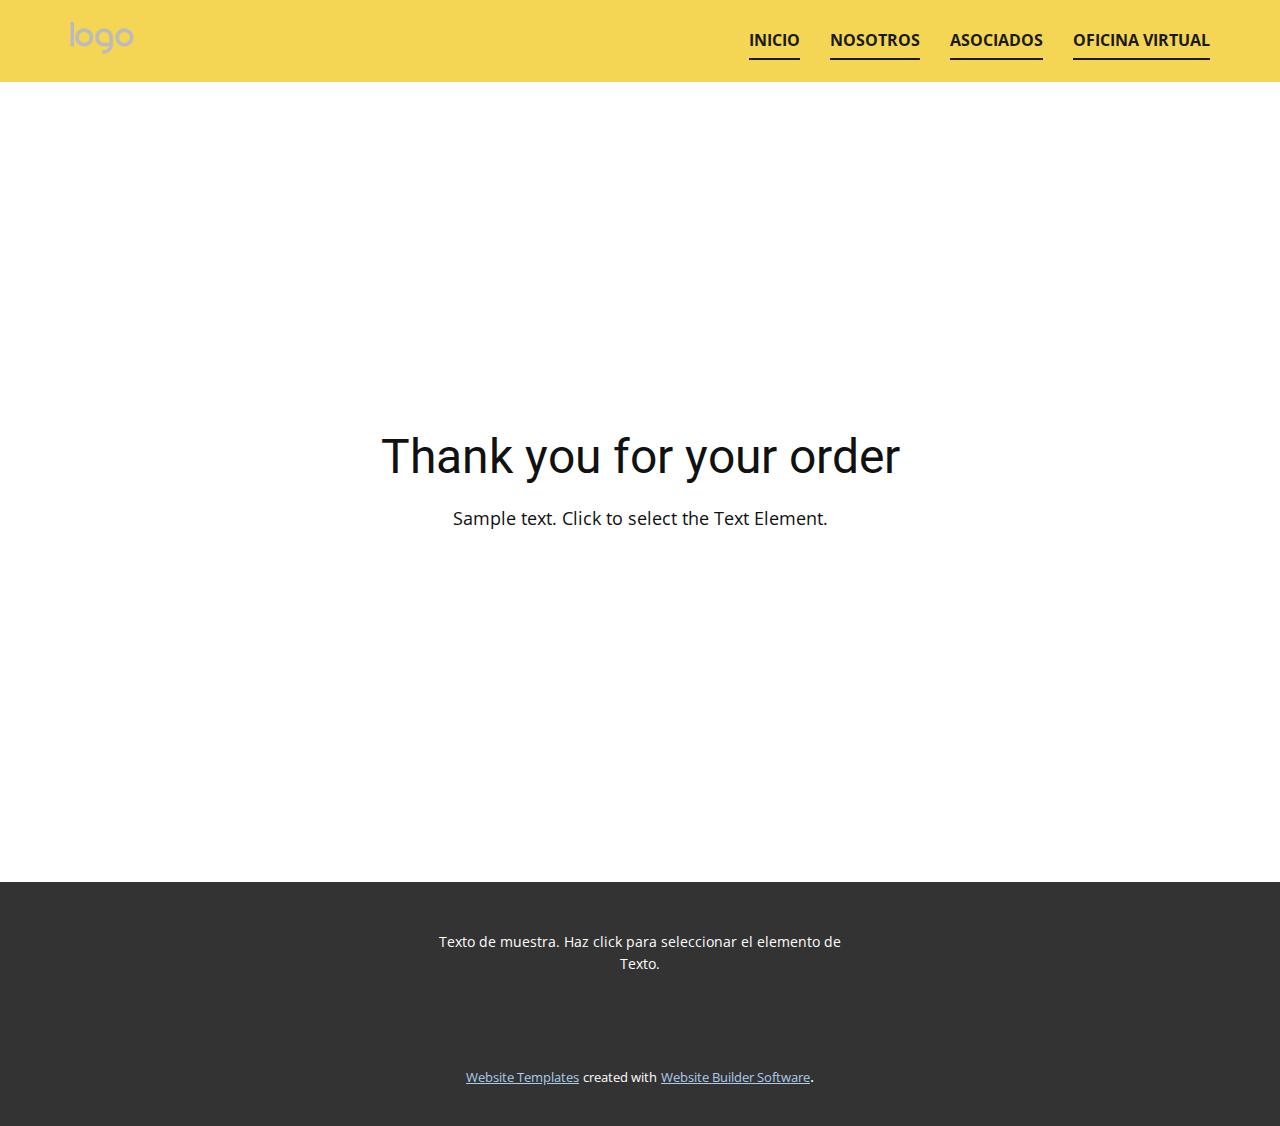
<file: thank-you-page.html>
<!DOCTYPE html>
<html style="font-size: 16px;" lang="es"><head>
    <meta name="viewport" content="width=device-width, initial-scale=1.0">
    <meta charset="utf-8">
    <meta name="keywords" content="Thank you for your order">
    <meta name="description" content="">
    <title>Thank You Page Template</title>
    <link rel="stylesheet" href="nicepage.css" media="screen">
<link rel="stylesheet" href="Thank-You-Page-Template.css" media="screen">
    <script class="u-script" type="text/javascript" src="jquery.js" defer=""></script>
    <script class="u-script" type="text/javascript" src="nicepage.js" defer=""></script>
    <meta name="generator" content="Nicepage 5.20.7, nicepage.com">
    <link id="u-theme-google-font" rel="stylesheet" href="https://fonts.googleapis.com/css?family=Roboto:100,100i,300,300i,400,400i,500,500i,700,700i,900,900i|Open+Sans:300,300i,400,400i,500,500i,600,600i,700,700i,800,800i">
    
    
    
    <script type="application/ld+json">{
		"@context": "http://schema.org",
		"@type": "Organization",
		"name": "",
		"logo": "images/default-logo.png"
}</script>
    <meta name="theme-color" content="#478ac9">
    <meta property="og:title" content="Thank You Page Template">
    <meta property="og:type" content="website">
  <meta data-intl-tel-input-cdn-path="intlTelInput/"></head>
  <body data-path-to-root="./" data-include-products="false" class="u-body u-xl-mode" data-lang="es"><header class="u-clearfix u-header u-palette-3-light-1 u-header" id="sec-bd66"><div class="u-clearfix u-sheet u-valign-middle u-sheet-1">
        <a href="https://nicepage.com" class="u-image u-logo u-image-1">
          <img src="images/default-logo.png" class="u-logo-image u-logo-image-1">
        </a>
        <nav class="u-menu u-menu-one-level u-offcanvas u-menu-1">
          <div class="menu-collapse" style="font-size: 1rem; letter-spacing: 0px; font-weight: 700; text-transform: uppercase;">
            <a class="u-button-style u-custom-active-border-color u-custom-border u-custom-border-color u-custom-borders u-custom-hover-border-color u-custom-left-right-menu-spacing u-custom-padding-bottom u-custom-text-active-color u-custom-text-color u-custom-text-hover-color u-custom-top-bottom-menu-spacing u-nav-link u-text-active-palette-1-base u-text-hover-palette-2-base" href="#">
              <svg class="u-svg-link" viewBox="0 0 24 24"><use xmlns:xlink="http://www.w3.org/1999/xlink" xlink:href="#menu-hamburger"></use></svg>
              <svg class="u-svg-content" version="1.1" id="menu-hamburger" viewBox="0 0 16 16" x="0px" y="0px" xmlns:xlink="http://www.w3.org/1999/xlink" xmlns="http://www.w3.org/2000/svg"><g><rect y="1" width="16" height="2"></rect><rect y="7" width="16" height="2"></rect><rect y="13" width="16" height="2"></rect>
</g></svg>
            </a>
          </div>
          <div class="u-custom-menu u-nav-container">
            <ul class="u-nav u-spacing-30 u-unstyled u-nav-1"><li class="u-nav-item"><a class="u-border-2 u-border-active-palette-1-base u-border-grey-90 u-border-hover-palette-1-base u-border-no-left u-border-no-right u-border-no-top u-button-style u-nav-link u-text-active-palette-1-base u-text-grey-90 u-text-hover-palette-1-base" href="INICIO.html" style="padding: 10px 0px;">INICIO</a>
</li><li class="u-nav-item"><a class="u-border-2 u-border-active-palette-1-base u-border-grey-90 u-border-hover-palette-1-base u-border-no-left u-border-no-right u-border-no-top u-button-style u-nav-link u-text-active-palette-1-base u-text-grey-90 u-text-hover-palette-1-base" href="NOSOTROS.html" style="padding: 10px 0px;">NOSOTROS</a>
</li><li class="u-nav-item"><a class="u-border-2 u-border-active-palette-1-base u-border-grey-90 u-border-hover-palette-1-base u-border-no-left u-border-no-right u-border-no-top u-button-style u-nav-link u-text-active-palette-1-base u-text-grey-90 u-text-hover-palette-1-base" href="ASOCIADOS.html" style="padding: 10px 0px;">ASOCIADOS</a>
</li><li class="u-nav-item"><a class="u-border-2 u-border-active-palette-1-base u-border-grey-90 u-border-hover-palette-1-base u-border-no-left u-border-no-right u-border-no-top u-button-style u-nav-link u-text-active-palette-1-base u-text-grey-90 u-text-hover-palette-1-base" href="OFICINA-VIRTUAL.html" style="padding: 10px 0px;">OFICINA VIRTUAL</a>
</li></ul>
          </div>
          <div class="u-custom-menu u-nav-container-collapse">
            <div class="u-black u-container-style u-inner-container-layout u-opacity u-opacity-95 u-sidenav">
              <div class="u-inner-container-layout u-sidenav-overflow">
                <div class="u-menu-close"></div>
                <ul class="u-align-center u-nav u-popupmenu-items u-unstyled u-nav-2"><li class="u-nav-item"><a class="u-button-style u-nav-link" href="INICIO.html">INICIO</a>
</li><li class="u-nav-item"><a class="u-button-style u-nav-link" href="NOSOTROS.html">NOSOTROS</a>
</li><li class="u-nav-item"><a class="u-button-style u-nav-link" href="ASOCIADOS.html">ASOCIADOS</a>
</li><li class="u-nav-item"><a class="u-button-style u-nav-link" href="OFICINA-VIRTUAL.html">OFICINA VIRTUAL</a>
</li></ul>
              </div>
            </div>
            <div class="u-black u-menu-overlay u-opacity u-opacity-70"></div>
          </div>
        </nav>
      </div></header>
    <section class="u-align-center u-clearfix u-container-align-center u-section-1" id="sec-7ea6">
      <div class="u-clearfix u-sheet u-valign-middle u-sheet-1">
        <h2 class="u-align-center u-text u-text-default u-text-1"> Thank you for your order</h2>
        <p class="u-align-center u-text u-text-default u-text-2">Sample text. Click to select the Text Element.</p>
      </div>
    </section>
    
    
    
    <footer class="u-align-center u-clearfix u-footer u-grey-80 u-footer" id="sec-d117"><div class="u-clearfix u-sheet u-sheet-1">
        <p class="u-small-text u-text u-text-variant u-text-1">Texto de muestra. Haz click para seleccionar el elemento de Texto.</p>
      </div></footer>
    <section class="u-backlink u-clearfix u-grey-80">
      <a class="u-link" href="https://nicepage.com/website-templates" target="_blank">
        <span>Website Templates</span>
      </a>
      <p class="u-text">
        <span>created with</span>
      </p>
      <a class="u-link" href="" target="_blank">
        <span>Website Builder Software</span>
      </a>. 
    </section>
  
</body></html>
</file>
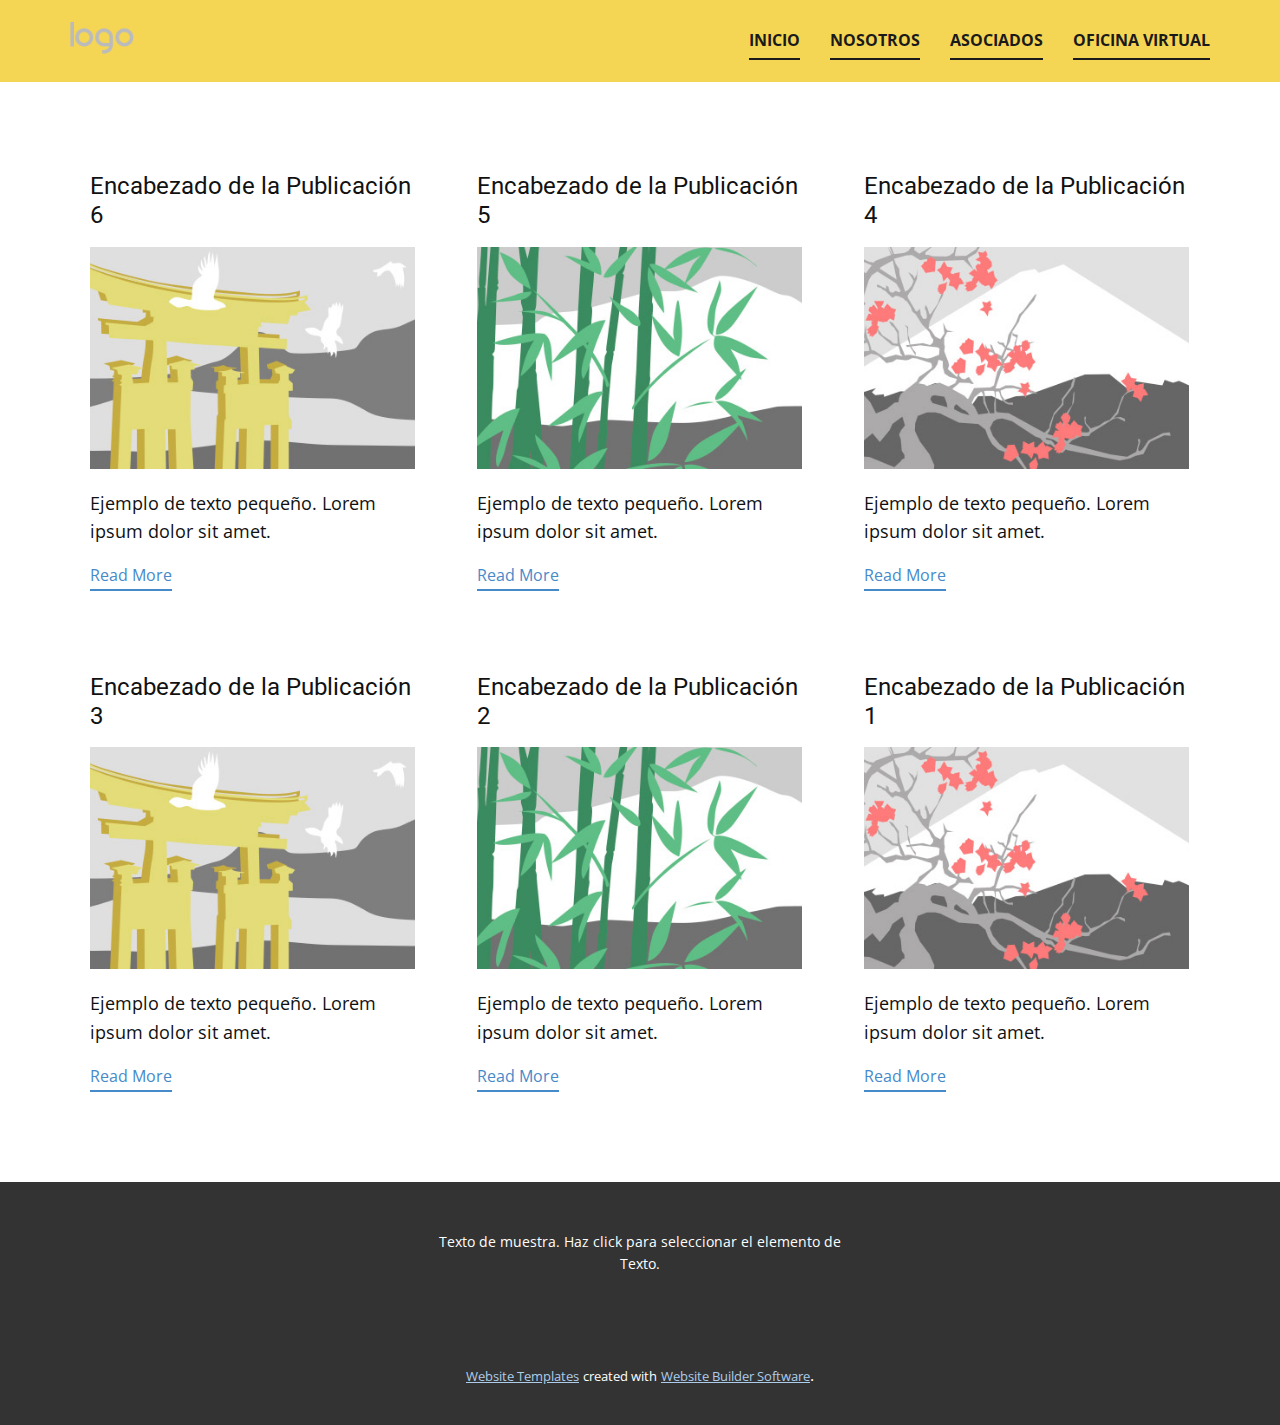
<file: blog/blog.html>
<!DOCTYPE html>
<html style="font-size: 16px;" lang="es"><head>
    <meta name="viewport" content="width=device-width, initial-scale=1.0">
    <meta charset="utf-8">
    <meta name="keywords" content="">
    <meta name="description" content="">
    <title>Blog</title>
    <link rel="stylesheet" href="../nicepage.css" media="screen">
<link rel="stylesheet" href="../Blog-Template.css" media="screen">
    <script class="u-script" type="text/javascript" src="../jquery.js" defer=""></script>
    <script class="u-script" type="text/javascript" src="../nicepage.js" defer=""></script>
    <meta name="generator" content="Nicepage 5.20.7, nicepage.com">
    <link id="u-theme-google-font" rel="stylesheet" href="https://fonts.googleapis.com/css?family=Roboto:100,100i,300,300i,400,400i,500,500i,700,700i,900,900i|Open+Sans:300,300i,400,400i,500,500i,600,600i,700,700i,800,800i">
    
    
    
    <script type="application/ld+json">{
		"@context": "http://schema.org",
		"@type": "Organization",
		"name": "",
		"logo": "images/default-logo.png"
}</script>
    <meta name="theme-color" content="#478ac9">
  <meta data-intl-tel-input-cdn-path="intlTelInput/"></head>
  <body data-path-to-root="./" data-include-products="false" class="u-body u-xl-mode" data-lang="es"><header class="u-clearfix u-header u-palette-3-light-1 u-header" id="sec-bd66"><div class="u-clearfix u-sheet u-valign-middle u-sheet-1">
        <a href="https://nicepage.com" class="u-image u-logo u-image-1">
          <img src="../images/default-logo.png" class="u-logo-image u-logo-image-1">
        </a>
        <nav class="u-menu u-menu-one-level u-offcanvas u-menu-1">
          <div class="menu-collapse" style="font-size: 1rem; letter-spacing: 0px; font-weight: 700; text-transform: uppercase;">
            <a class="u-button-style u-custom-active-border-color u-custom-border u-custom-border-color u-custom-borders u-custom-hover-border-color u-custom-left-right-menu-spacing u-custom-padding-bottom u-custom-text-active-color u-custom-text-color u-custom-text-hover-color u-custom-top-bottom-menu-spacing u-nav-link u-text-active-palette-1-base u-text-hover-palette-2-base" href="#">
              <svg class="u-svg-link" viewBox="0 0 24 24"><use xmlns:xlink="http://www.w3.org/1999/xlink" xlink:href="#menu-hamburger"></use></svg>
              <svg class="u-svg-content" version="1.1" id="menu-hamburger" viewBox="0 0 16 16" x="0px" y="0px" xmlns:xlink="http://www.w3.org/1999/xlink" xmlns="http://www.w3.org/2000/svg"><g><rect y="1" width="16" height="2"></rect><rect y="7" width="16" height="2"></rect><rect y="13" width="16" height="2"></rect>
</g></svg>
            </a>
          </div>
          <div class="u-custom-menu u-nav-container">
            <ul class="u-nav u-spacing-30 u-unstyled u-nav-1"><li class="u-nav-item"><a class="u-border-2 u-border-active-palette-1-base u-border-grey-90 u-border-hover-palette-1-base u-border-no-left u-border-no-right u-border-no-top u-button-style u-nav-link u-text-active-palette-1-base u-text-grey-90 u-text-hover-palette-1-base" href="../INICIO.html" style="padding: 10px 0px;">INICIO</a>
</li><li class="u-nav-item"><a class="u-border-2 u-border-active-palette-1-base u-border-grey-90 u-border-hover-palette-1-base u-border-no-left u-border-no-right u-border-no-top u-button-style u-nav-link u-text-active-palette-1-base u-text-grey-90 u-text-hover-palette-1-base" href="../NOSOTROS.html" style="padding: 10px 0px;">NOSOTROS</a>
</li><li class="u-nav-item"><a class="u-border-2 u-border-active-palette-1-base u-border-grey-90 u-border-hover-palette-1-base u-border-no-left u-border-no-right u-border-no-top u-button-style u-nav-link u-text-active-palette-1-base u-text-grey-90 u-text-hover-palette-1-base" href="../ASOCIADOS.html" style="padding: 10px 0px;">ASOCIADOS</a>
</li><li class="u-nav-item"><a class="u-border-2 u-border-active-palette-1-base u-border-grey-90 u-border-hover-palette-1-base u-border-no-left u-border-no-right u-border-no-top u-button-style u-nav-link u-text-active-palette-1-base u-text-grey-90 u-text-hover-palette-1-base" href="../OFICINA-VIRTUAL.html" style="padding: 10px 0px;">OFICINA VIRTUAL</a>
</li></ul>
          </div>
          <div class="u-custom-menu u-nav-container-collapse">
            <div class="u-black u-container-style u-inner-container-layout u-opacity u-opacity-95 u-sidenav">
              <div class="u-inner-container-layout u-sidenav-overflow">
                <div class="u-menu-close"></div>
                <ul class="u-align-center u-nav u-popupmenu-items u-unstyled u-nav-2"><li class="u-nav-item"><a class="u-button-style u-nav-link" href="../INICIO.html">INICIO</a>
</li><li class="u-nav-item"><a class="u-button-style u-nav-link" href="../NOSOTROS.html">NOSOTROS</a>
</li><li class="u-nav-item"><a class="u-button-style u-nav-link" href="../ASOCIADOS.html">ASOCIADOS</a>
</li><li class="u-nav-item"><a class="u-button-style u-nav-link" href="../OFICINA-VIRTUAL.html">OFICINA VIRTUAL</a>
</li></ul>
              </div>
            </div>
            <div class="u-black u-menu-overlay u-opacity u-opacity-70"></div>
          </div>
        </nav>
      </div></header>
    <section class="u-clearfix u-section-1" id="sec-9f86">
      <div class="u-clearfix u-sheet u-valign-middle u-sheet-1"><!--blog--><!--blog_options_json--><!--{"type":"Recent","source":"","tags":"","count":""}--><!--/blog_options_json-->
        <div class="u-blog u-expanded-width u-repeater u-repeater-1"><!--blog_post-->
          <div class="u-blog-post u-container-style u-repeater-item u-white u-repeater-item-1">
            <div class="u-container-layout u-similar-container u-valign-top u-container-layout-1"><!--blog_post_header-->
              <h4 class="u-blog-control u-text u-text-1">
                <a class="u-post-header-link" href="../blog/enviar-5.html">Encabezado de la Publicación 6</a>
              </h4><!--/blog_post_header--><!--blog_post_image-->
              <a class="u-post-header-link" href="../blog/enviar-5.html"><img alt="" class="u-blog-control u-expanded-width u-image u-image-default u-image-1" src="../images/8ad73f3c.jpeg"></a><!--/blog_post_image--><!--blog_post_content-->
              <div class="u-blog-control u-post-content u-text u-text-2 fr-view">Ejemplo de texto pequeño. Lorem ipsum dolor sit amet.</div><!--/blog_post_content--><!--blog_post_readmore-->
              <a href="../blog/enviar-5.html" class="u-blog-control u-border-2 u-border-palette-1-base u-btn u-btn-rectangle u-button-style u-none u-btn-1"><!--blog_post_readmore_content--><!--options_json--><!--{"content":"Read More","defaultValue":"Lee mas"}--><!--/options_json-->Read More<!--/blog_post_readmore_content--></a><!--/blog_post_readmore-->
            </div>
          </div><div class="u-blog-post u-container-style u-repeater-item u-video-cover u-white">
            <div class="u-container-layout u-similar-container u-valign-top u-container-layout-2"><!--blog_post_header-->
              <h4 class="u-blog-control u-text u-text-3">
                <a class="u-post-header-link" href="../blog/enviar-4.html">Encabezado de la Publicación 5</a>
              </h4><!--/blog_post_header--><!--blog_post_image-->
              <a class="u-post-header-link" href="../blog/enviar-4.html"><img alt="" class="u-blog-control u-expanded-width u-image u-image-default u-image-2" src="../images/68f64b9d.jpeg"></a><!--/blog_post_image--><!--blog_post_content-->
              <div class="u-blog-control u-post-content u-text u-text-4 fr-view">Ejemplo de texto pequeño. Lorem ipsum dolor sit amet.</div><!--/blog_post_content--><!--blog_post_readmore-->
              <a href="../blog/enviar-4.html" class="u-blog-control u-border-2 u-border-palette-1-base u-btn u-btn-rectangle u-button-style u-none u-btn-2"><!--blog_post_readmore_content--><!--options_json--><!--{"content":"Read More","defaultValue":"Lee mas"}--><!--/options_json-->Read More<!--/blog_post_readmore_content--></a><!--/blog_post_readmore-->
            </div>
          </div><div class="u-blog-post u-container-style u-repeater-item u-video-cover u-white">
            <div class="u-container-layout u-similar-container u-valign-top u-container-layout-3"><!--blog_post_header-->
              <h4 class="u-blog-control u-text u-text-5">
                <a class="u-post-header-link" href="../blog/enviar-3.html">Encabezado de la Publicación 4</a>
              </h4><!--/blog_post_header--><!--blog_post_image-->
              <a class="u-post-header-link" href="../blog/enviar-3.html"><img alt="" class="u-blog-control u-expanded-width u-image u-image-default u-image-3" src="../images/0fd3416c.jpeg"></a><!--/blog_post_image--><!--blog_post_content-->
              <div class="u-blog-control u-post-content u-text u-text-6 fr-view">Ejemplo de texto pequeño. Lorem ipsum dolor sit amet.</div><!--/blog_post_content--><!--blog_post_readmore-->
              <a href="../blog/enviar-3.html" class="u-blog-control u-border-2 u-border-palette-1-base u-btn u-btn-rectangle u-button-style u-none u-btn-3"><!--blog_post_readmore_content--><!--options_json--><!--{"content":"Read More","defaultValue":"Lee mas"}--><!--/options_json-->Read More<!--/blog_post_readmore_content--></a><!--/blog_post_readmore-->
            </div>
          </div><div class="u-blog-post u-container-style u-repeater-item u-white u-repeater-item-1">
            <div class="u-container-layout u-similar-container u-valign-top u-container-layout-1"><!--blog_post_header-->
              <h4 class="u-blog-control u-text u-text-1">
                <a class="u-post-header-link" href="../blog/enviar-2.html">Encabezado de la Publicación 3</a>
              </h4><!--/blog_post_header--><!--blog_post_image-->
              <a class="u-post-header-link" href="../blog/enviar-2.html"><img alt="" class="u-blog-control u-expanded-width u-image u-image-default u-image-1" src="../images/8ad73f3c.jpeg"></a><!--/blog_post_image--><!--blog_post_content-->
              <div class="u-blog-control u-post-content u-text u-text-2 fr-view">Ejemplo de texto pequeño. Lorem ipsum dolor sit amet.</div><!--/blog_post_content--><!--blog_post_readmore-->
              <a href="../blog/enviar-2.html" class="u-blog-control u-border-2 u-border-palette-1-base u-btn u-btn-rectangle u-button-style u-none u-btn-1"><!--blog_post_readmore_content--><!--options_json--><!--{"content":"Read More","defaultValue":"Lee mas"}--><!--/options_json-->Read More<!--/blog_post_readmore_content--></a><!--/blog_post_readmore-->
            </div>
          </div><div class="u-blog-post u-container-style u-repeater-item u-video-cover u-white">
            <div class="u-container-layout u-similar-container u-valign-top u-container-layout-2"><!--blog_post_header-->
              <h4 class="u-blog-control u-text u-text-3">
                <a class="u-post-header-link" href="../blog/enviar-1.html">Encabezado de la Publicación 2</a>
              </h4><!--/blog_post_header--><!--blog_post_image-->
              <a class="u-post-header-link" href="../blog/enviar-1.html"><img alt="" class="u-blog-control u-expanded-width u-image u-image-default u-image-2" src="../images/68f64b9d.jpeg"></a><!--/blog_post_image--><!--blog_post_content-->
              <div class="u-blog-control u-post-content u-text u-text-4 fr-view">Ejemplo de texto pequeño. Lorem ipsum dolor sit amet.</div><!--/blog_post_content--><!--blog_post_readmore-->
              <a href="../blog/enviar-1.html" class="u-blog-control u-border-2 u-border-palette-1-base u-btn u-btn-rectangle u-button-style u-none u-btn-2"><!--blog_post_readmore_content--><!--options_json--><!--{"content":"Read More","defaultValue":"Lee mas"}--><!--/options_json-->Read More<!--/blog_post_readmore_content--></a><!--/blog_post_readmore-->
            </div>
          </div><div class="u-blog-post u-container-style u-repeater-item u-video-cover u-white">
            <div class="u-container-layout u-similar-container u-valign-top u-container-layout-3"><!--blog_post_header-->
              <h4 class="u-blog-control u-text u-text-5">
                <a class="u-post-header-link" href="../blog/enviar.html">Encabezado de la Publicación 1</a>
              </h4><!--/blog_post_header--><!--blog_post_image-->
              <a class="u-post-header-link" href="../blog/enviar.html"><img alt="" class="u-blog-control u-expanded-width u-image u-image-default u-image-3" src="../images/0fd3416c.jpeg"></a><!--/blog_post_image--><!--blog_post_content-->
              <div class="u-blog-control u-post-content u-text u-text-6 fr-view">Ejemplo de texto pequeño. Lorem ipsum dolor sit amet.</div><!--/blog_post_content--><!--blog_post_readmore-->
              <a href="../blog/enviar.html" class="u-blog-control u-border-2 u-border-palette-1-base u-btn u-btn-rectangle u-button-style u-none u-btn-3"><!--blog_post_readmore_content--><!--options_json--><!--{"content":"Read More","defaultValue":"Lee mas"}--><!--/options_json-->Read More<!--/blog_post_readmore_content--></a><!--/blog_post_readmore-->
            </div>
          </div><!--/blog_post--><!--blog_post-->
          <!--/blog_post--><!--blog_post-->
          <!--/blog_post-->
        </div><!--/blog-->
      </div>
    </section>
    
    
    
    <footer class="u-align-center u-clearfix u-footer u-grey-80 u-footer" id="sec-d117"><div class="u-clearfix u-sheet u-sheet-1">
        <p class="u-small-text u-text u-text-variant u-text-1">Texto de muestra. Haz click para seleccionar el elemento de Texto.</p>
      </div></footer>
    <section class="u-backlink u-clearfix u-grey-80">
      <a class="u-link" href="https://nicepage.com/website-templates" target="_blank">
        <span>Website Templates</span>
      </a>
      <p class="u-text">
        <span>created with</span>
      </p>
      <a class="u-link" href="" target="_blank">
        <span>Website Builder Software</span>
      </a>. 
    </section>
  
</body></html>
</file>
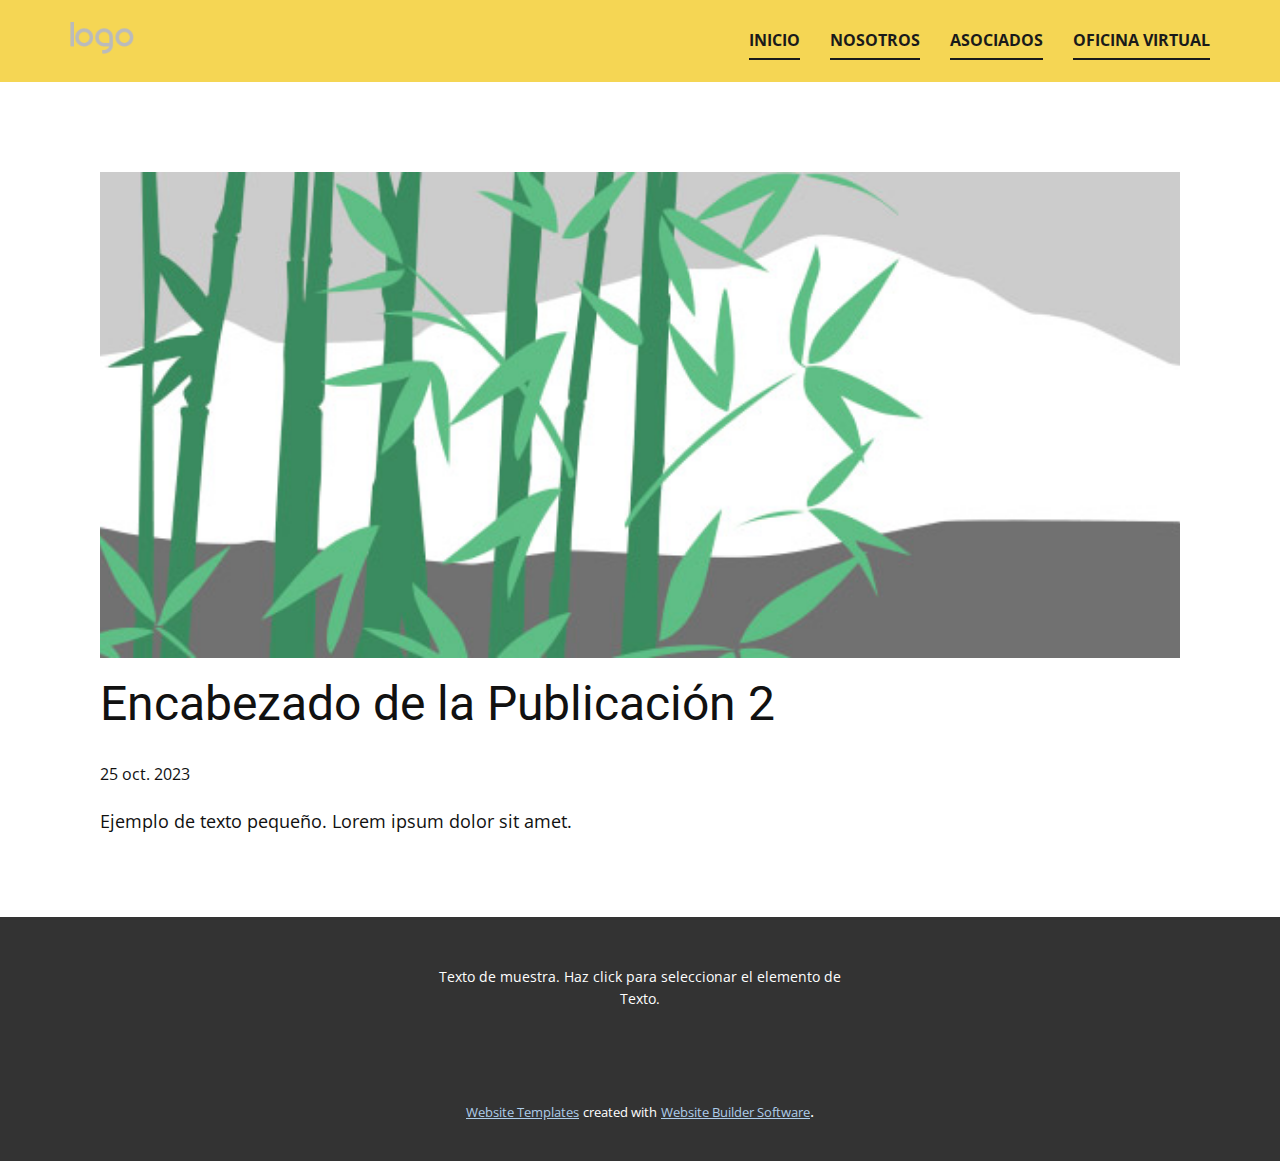
<file: blog/enviar-1.html>
<!DOCTYPE html>
<html style="font-size: 16px;" lang="es"><head>
    <meta name="viewport" content="width=device-width, initial-scale=1.0">
    <meta charset="utf-8">
    <meta name="keywords" content="Encabezado de la Publicación 1">
    <meta name="description" content="">
    <title>Encabezado de la Publicación 2</title>
    <link rel="stylesheet" href="../nicepage.css" media="screen">
<link rel="stylesheet" href="../Post-Template.css" media="screen">
    <script class="u-script" type="text/javascript" src="../jquery.js" defer=""></script>
    <script class="u-script" type="text/javascript" src="../nicepage.js" defer=""></script>
    <meta name="generator" content="Nicepage 5.20.7, nicepage.com">
    <link id="u-theme-google-font" rel="stylesheet" href="https://fonts.googleapis.com/css?family=Roboto:100,100i,300,300i,400,400i,500,500i,700,700i,900,900i|Open+Sans:300,300i,400,400i,500,500i,600,600i,700,700i,800,800i">
    
    
    
    <script type="application/ld+json">{
		"@context": "http://schema.org",
		"@type": "Organization",
		"name": "",
		"logo": "images/default-logo.png"
}</script>
    <meta name="theme-color" content="#478ac9">
  <meta data-intl-tel-input-cdn-path="intlTelInput/"></head>
  <body data-path-to-root="./" data-include-products="false" class="u-body u-xl-mode" data-lang="es"><header class="u-clearfix u-header u-palette-3-light-1 u-header" id="sec-bd66"><div class="u-clearfix u-sheet u-valign-middle u-sheet-1">
        <a href="https://nicepage.com" class="u-image u-logo u-image-1">
          <img src="../images/default-logo.png" class="u-logo-image u-logo-image-1">
        </a>
        <nav class="u-menu u-menu-one-level u-offcanvas u-menu-1">
          <div class="menu-collapse" style="font-size: 1rem; letter-spacing: 0px; font-weight: 700; text-transform: uppercase;">
            <a class="u-button-style u-custom-active-border-color u-custom-border u-custom-border-color u-custom-borders u-custom-hover-border-color u-custom-left-right-menu-spacing u-custom-padding-bottom u-custom-text-active-color u-custom-text-color u-custom-text-hover-color u-custom-top-bottom-menu-spacing u-nav-link u-text-active-palette-1-base u-text-hover-palette-2-base" href="#">
              <svg class="u-svg-link" viewBox="0 0 24 24"><use xmlns:xlink="http://www.w3.org/1999/xlink" xlink:href="#menu-hamburger"></use></svg>
              <svg class="u-svg-content" version="1.1" id="menu-hamburger" viewBox="0 0 16 16" x="0px" y="0px" xmlns:xlink="http://www.w3.org/1999/xlink" xmlns="http://www.w3.org/2000/svg"><g><rect y="1" width="16" height="2"></rect><rect y="7" width="16" height="2"></rect><rect y="13" width="16" height="2"></rect>
</g></svg>
            </a>
          </div>
          <div class="u-custom-menu u-nav-container">
            <ul class="u-nav u-spacing-30 u-unstyled u-nav-1"><li class="u-nav-item"><a class="u-border-2 u-border-active-palette-1-base u-border-grey-90 u-border-hover-palette-1-base u-border-no-left u-border-no-right u-border-no-top u-button-style u-nav-link u-text-active-palette-1-base u-text-grey-90 u-text-hover-palette-1-base" href="../INICIO.html" style="padding: 10px 0px;">INICIO</a>
</li><li class="u-nav-item"><a class="u-border-2 u-border-active-palette-1-base u-border-grey-90 u-border-hover-palette-1-base u-border-no-left u-border-no-right u-border-no-top u-button-style u-nav-link u-text-active-palette-1-base u-text-grey-90 u-text-hover-palette-1-base" href="../NOSOTROS.html" style="padding: 10px 0px;">NOSOTROS</a>
</li><li class="u-nav-item"><a class="u-border-2 u-border-active-palette-1-base u-border-grey-90 u-border-hover-palette-1-base u-border-no-left u-border-no-right u-border-no-top u-button-style u-nav-link u-text-active-palette-1-base u-text-grey-90 u-text-hover-palette-1-base" href="../ASOCIADOS.html" style="padding: 10px 0px;">ASOCIADOS</a>
</li><li class="u-nav-item"><a class="u-border-2 u-border-active-palette-1-base u-border-grey-90 u-border-hover-palette-1-base u-border-no-left u-border-no-right u-border-no-top u-button-style u-nav-link u-text-active-palette-1-base u-text-grey-90 u-text-hover-palette-1-base" href="../OFICINA-VIRTUAL.html" style="padding: 10px 0px;">OFICINA VIRTUAL</a>
</li></ul>
          </div>
          <div class="u-custom-menu u-nav-container-collapse">
            <div class="u-black u-container-style u-inner-container-layout u-opacity u-opacity-95 u-sidenav">
              <div class="u-inner-container-layout u-sidenav-overflow">
                <div class="u-menu-close"></div>
                <ul class="u-align-center u-nav u-popupmenu-items u-unstyled u-nav-2"><li class="u-nav-item"><a class="u-button-style u-nav-link" href="../INICIO.html">INICIO</a>
</li><li class="u-nav-item"><a class="u-button-style u-nav-link" href="../NOSOTROS.html">NOSOTROS</a>
</li><li class="u-nav-item"><a class="u-button-style u-nav-link" href="../ASOCIADOS.html">ASOCIADOS</a>
</li><li class="u-nav-item"><a class="u-button-style u-nav-link" href="../OFICINA-VIRTUAL.html">OFICINA VIRTUAL</a>
</li></ul>
              </div>
            </div>
            <div class="u-black u-menu-overlay u-opacity u-opacity-70"></div>
          </div>
        </nav>
      </div></header>
    <section class="u-align-center u-clearfix u-section-1" id="sec-09ba">
      <div class="u-clearfix u-sheet u-valign-middle-md u-valign-middle-sm u-valign-middle-xs u-sheet-1"><!--post_details--><!--post_details_options_json--><!--{"source":""}--><!--/post_details_options_json--><!--blog_post-->
        <div class="u-container-style u-expanded-width u-post-details u-post-details-1">
          <div class="u-container-layout u-valign-middle u-container-layout-1"><!--blog_post_image-->
            <img alt="" class="u-blog-control u-expanded-width u-image u-image-default u-image-1" src="../images/68f64b9d.jpeg"><!--/blog_post_image--><!--blog_post_header-->
            <h2 class="u-blog-control u-text u-text-1">Encabezado de la Publicación 2</h2><!--/blog_post_header--><!--blog_post_metadata-->
            <div class="u-blog-control u-metadata u-metadata-1"><!--blog_post_metadata_date-->
              <span class="u-meta-date u-meta-icon">25 oct. 2023</span><!--/blog_post_metadata_date--><!--blog_post_metadata_category-->
              <!--/blog_post_metadata_category--><!--blog_post_metadata_comments-->
              <!--/blog_post_metadata_comments-->
            </div><!--/blog_post_metadata--><!--blog_post_content-->
            <div class="u-align-justify u-blog-control u-post-content u-text u-text-2 fr-view">
  Ejemplo de texto pequeño. Lorem ipsum dolor sit amet.
  </div><!--/blog_post_content-->
          </div>
        </div><!--/blog_post--><!--/post_details-->
      </div>
    </section>
    
    
    
    <footer class="u-align-center u-clearfix u-footer u-grey-80 u-footer" id="sec-d117"><div class="u-clearfix u-sheet u-sheet-1">
        <p class="u-small-text u-text u-text-variant u-text-1">Texto de muestra. Haz click para seleccionar el elemento de Texto.</p>
      </div></footer>
    <section class="u-backlink u-clearfix u-grey-80">
      <a class="u-link" href="https://nicepage.com/website-templates" target="_blank">
        <span>Website Templates</span>
      </a>
      <p class="u-text">
        <span>created with</span>
      </p>
      <a class="u-link" href="" target="_blank">
        <span>Website Builder Software</span>
      </a>. 
    </section>
  
</body></html>
</file>
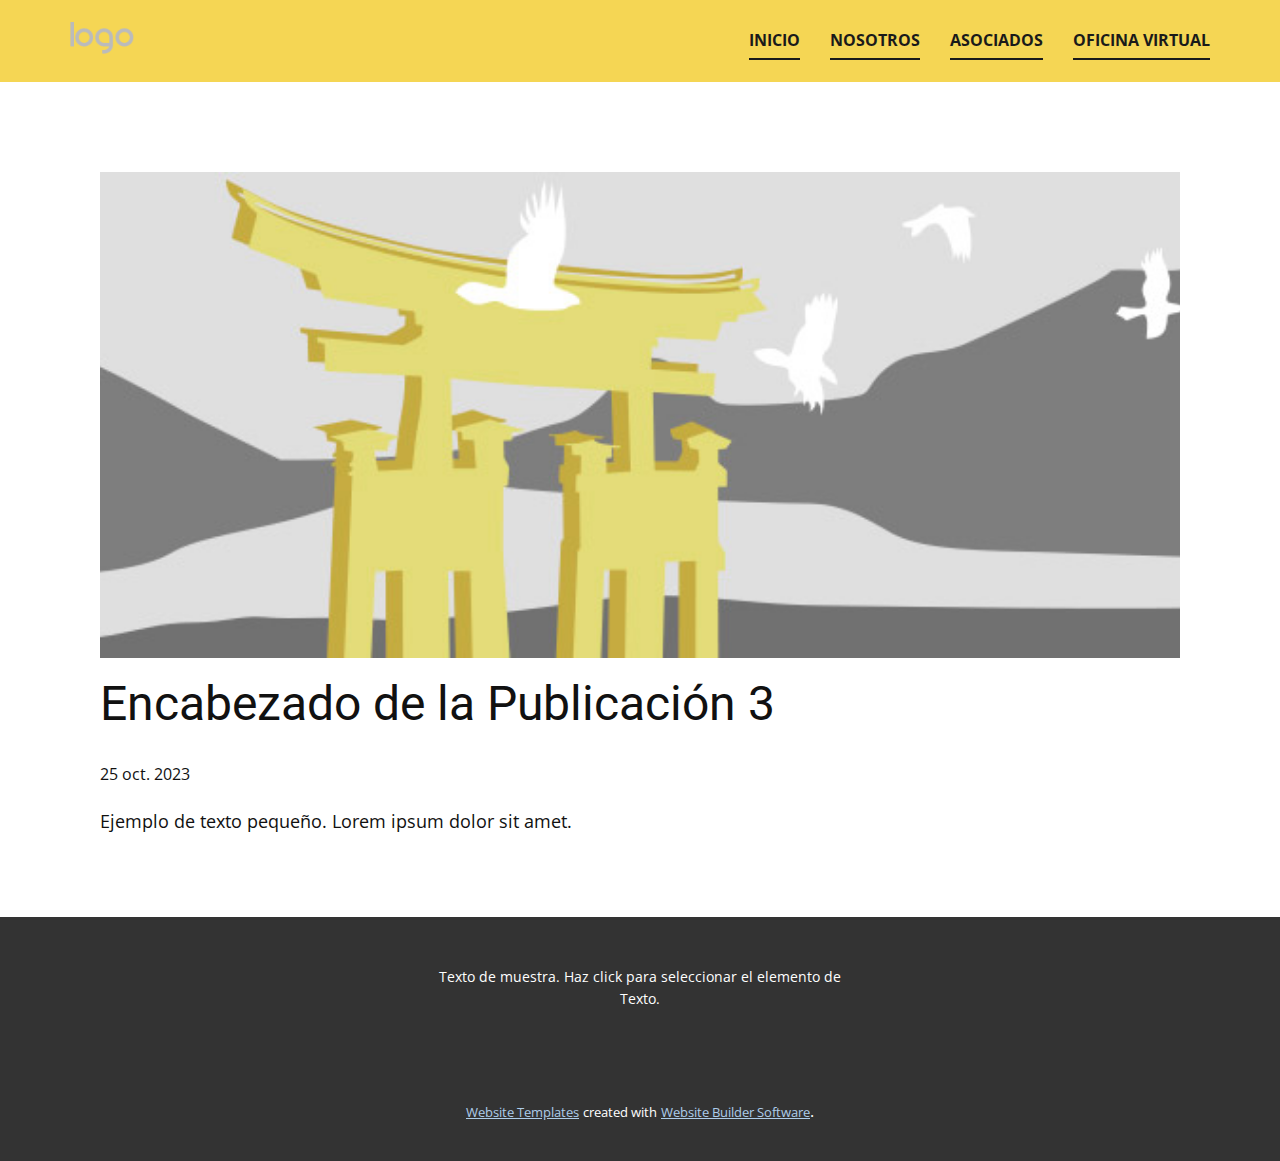
<file: blog/enviar-2.html>
<!DOCTYPE html>
<html style="font-size: 16px;" lang="es"><head>
    <meta name="viewport" content="width=device-width, initial-scale=1.0">
    <meta charset="utf-8">
    <meta name="keywords" content="Encabezado de la Publicación 1">
    <meta name="description" content="">
    <title>Encabezado de la Publicación 3</title>
    <link rel="stylesheet" href="../nicepage.css" media="screen">
<link rel="stylesheet" href="../Post-Template.css" media="screen">
    <script class="u-script" type="text/javascript" src="../jquery.js" defer=""></script>
    <script class="u-script" type="text/javascript" src="../nicepage.js" defer=""></script>
    <meta name="generator" content="Nicepage 5.20.7, nicepage.com">
    <link id="u-theme-google-font" rel="stylesheet" href="https://fonts.googleapis.com/css?family=Roboto:100,100i,300,300i,400,400i,500,500i,700,700i,900,900i|Open+Sans:300,300i,400,400i,500,500i,600,600i,700,700i,800,800i">
    
    
    
    <script type="application/ld+json">{
		"@context": "http://schema.org",
		"@type": "Organization",
		"name": "",
		"logo": "images/default-logo.png"
}</script>
    <meta name="theme-color" content="#478ac9">
  <meta data-intl-tel-input-cdn-path="intlTelInput/"></head>
  <body data-path-to-root="./" data-include-products="false" class="u-body u-xl-mode" data-lang="es"><header class="u-clearfix u-header u-palette-3-light-1 u-header" id="sec-bd66"><div class="u-clearfix u-sheet u-valign-middle u-sheet-1">
        <a href="https://nicepage.com" class="u-image u-logo u-image-1">
          <img src="../images/default-logo.png" class="u-logo-image u-logo-image-1">
        </a>
        <nav class="u-menu u-menu-one-level u-offcanvas u-menu-1">
          <div class="menu-collapse" style="font-size: 1rem; letter-spacing: 0px; font-weight: 700; text-transform: uppercase;">
            <a class="u-button-style u-custom-active-border-color u-custom-border u-custom-border-color u-custom-borders u-custom-hover-border-color u-custom-left-right-menu-spacing u-custom-padding-bottom u-custom-text-active-color u-custom-text-color u-custom-text-hover-color u-custom-top-bottom-menu-spacing u-nav-link u-text-active-palette-1-base u-text-hover-palette-2-base" href="#">
              <svg class="u-svg-link" viewBox="0 0 24 24"><use xmlns:xlink="http://www.w3.org/1999/xlink" xlink:href="#menu-hamburger"></use></svg>
              <svg class="u-svg-content" version="1.1" id="menu-hamburger" viewBox="0 0 16 16" x="0px" y="0px" xmlns:xlink="http://www.w3.org/1999/xlink" xmlns="http://www.w3.org/2000/svg"><g><rect y="1" width="16" height="2"></rect><rect y="7" width="16" height="2"></rect><rect y="13" width="16" height="2"></rect>
</g></svg>
            </a>
          </div>
          <div class="u-custom-menu u-nav-container">
            <ul class="u-nav u-spacing-30 u-unstyled u-nav-1"><li class="u-nav-item"><a class="u-border-2 u-border-active-palette-1-base u-border-grey-90 u-border-hover-palette-1-base u-border-no-left u-border-no-right u-border-no-top u-button-style u-nav-link u-text-active-palette-1-base u-text-grey-90 u-text-hover-palette-1-base" href="../INICIO.html" style="padding: 10px 0px;">INICIO</a>
</li><li class="u-nav-item"><a class="u-border-2 u-border-active-palette-1-base u-border-grey-90 u-border-hover-palette-1-base u-border-no-left u-border-no-right u-border-no-top u-button-style u-nav-link u-text-active-palette-1-base u-text-grey-90 u-text-hover-palette-1-base" href="../NOSOTROS.html" style="padding: 10px 0px;">NOSOTROS</a>
</li><li class="u-nav-item"><a class="u-border-2 u-border-active-palette-1-base u-border-grey-90 u-border-hover-palette-1-base u-border-no-left u-border-no-right u-border-no-top u-button-style u-nav-link u-text-active-palette-1-base u-text-grey-90 u-text-hover-palette-1-base" href="../ASOCIADOS.html" style="padding: 10px 0px;">ASOCIADOS</a>
</li><li class="u-nav-item"><a class="u-border-2 u-border-active-palette-1-base u-border-grey-90 u-border-hover-palette-1-base u-border-no-left u-border-no-right u-border-no-top u-button-style u-nav-link u-text-active-palette-1-base u-text-grey-90 u-text-hover-palette-1-base" href="../OFICINA-VIRTUAL.html" style="padding: 10px 0px;">OFICINA VIRTUAL</a>
</li></ul>
          </div>
          <div class="u-custom-menu u-nav-container-collapse">
            <div class="u-black u-container-style u-inner-container-layout u-opacity u-opacity-95 u-sidenav">
              <div class="u-inner-container-layout u-sidenav-overflow">
                <div class="u-menu-close"></div>
                <ul class="u-align-center u-nav u-popupmenu-items u-unstyled u-nav-2"><li class="u-nav-item"><a class="u-button-style u-nav-link" href="../INICIO.html">INICIO</a>
</li><li class="u-nav-item"><a class="u-button-style u-nav-link" href="../NOSOTROS.html">NOSOTROS</a>
</li><li class="u-nav-item"><a class="u-button-style u-nav-link" href="../ASOCIADOS.html">ASOCIADOS</a>
</li><li class="u-nav-item"><a class="u-button-style u-nav-link" href="../OFICINA-VIRTUAL.html">OFICINA VIRTUAL</a>
</li></ul>
              </div>
            </div>
            <div class="u-black u-menu-overlay u-opacity u-opacity-70"></div>
          </div>
        </nav>
      </div></header>
    <section class="u-align-center u-clearfix u-section-1" id="sec-09ba">
      <div class="u-clearfix u-sheet u-valign-middle-md u-valign-middle-sm u-valign-middle-xs u-sheet-1"><!--post_details--><!--post_details_options_json--><!--{"source":""}--><!--/post_details_options_json--><!--blog_post-->
        <div class="u-container-style u-expanded-width u-post-details u-post-details-1">
          <div class="u-container-layout u-valign-middle u-container-layout-1"><!--blog_post_image-->
            <img alt="" class="u-blog-control u-expanded-width u-image u-image-default u-image-1" src="../images/8ad73f3c.jpeg"><!--/blog_post_image--><!--blog_post_header-->
            <h2 class="u-blog-control u-text u-text-1">Encabezado de la Publicación 3</h2><!--/blog_post_header--><!--blog_post_metadata-->
            <div class="u-blog-control u-metadata u-metadata-1"><!--blog_post_metadata_date-->
              <span class="u-meta-date u-meta-icon">25 oct. 2023</span><!--/blog_post_metadata_date--><!--blog_post_metadata_category-->
              <!--/blog_post_metadata_category--><!--blog_post_metadata_comments-->
              <!--/blog_post_metadata_comments-->
            </div><!--/blog_post_metadata--><!--blog_post_content-->
            <div class="u-align-justify u-blog-control u-post-content u-text u-text-2 fr-view">
  Ejemplo de texto pequeño. Lorem ipsum dolor sit amet.
  </div><!--/blog_post_content-->
          </div>
        </div><!--/blog_post--><!--/post_details-->
      </div>
    </section>
    
    
    
    <footer class="u-align-center u-clearfix u-footer u-grey-80 u-footer" id="sec-d117"><div class="u-clearfix u-sheet u-sheet-1">
        <p class="u-small-text u-text u-text-variant u-text-1">Texto de muestra. Haz click para seleccionar el elemento de Texto.</p>
      </div></footer>
    <section class="u-backlink u-clearfix u-grey-80">
      <a class="u-link" href="https://nicepage.com/website-templates" target="_blank">
        <span>Website Templates</span>
      </a>
      <p class="u-text">
        <span>created with</span>
      </p>
      <a class="u-link" href="" target="_blank">
        <span>Website Builder Software</span>
      </a>. 
    </section>
  
</body></html>
</file>
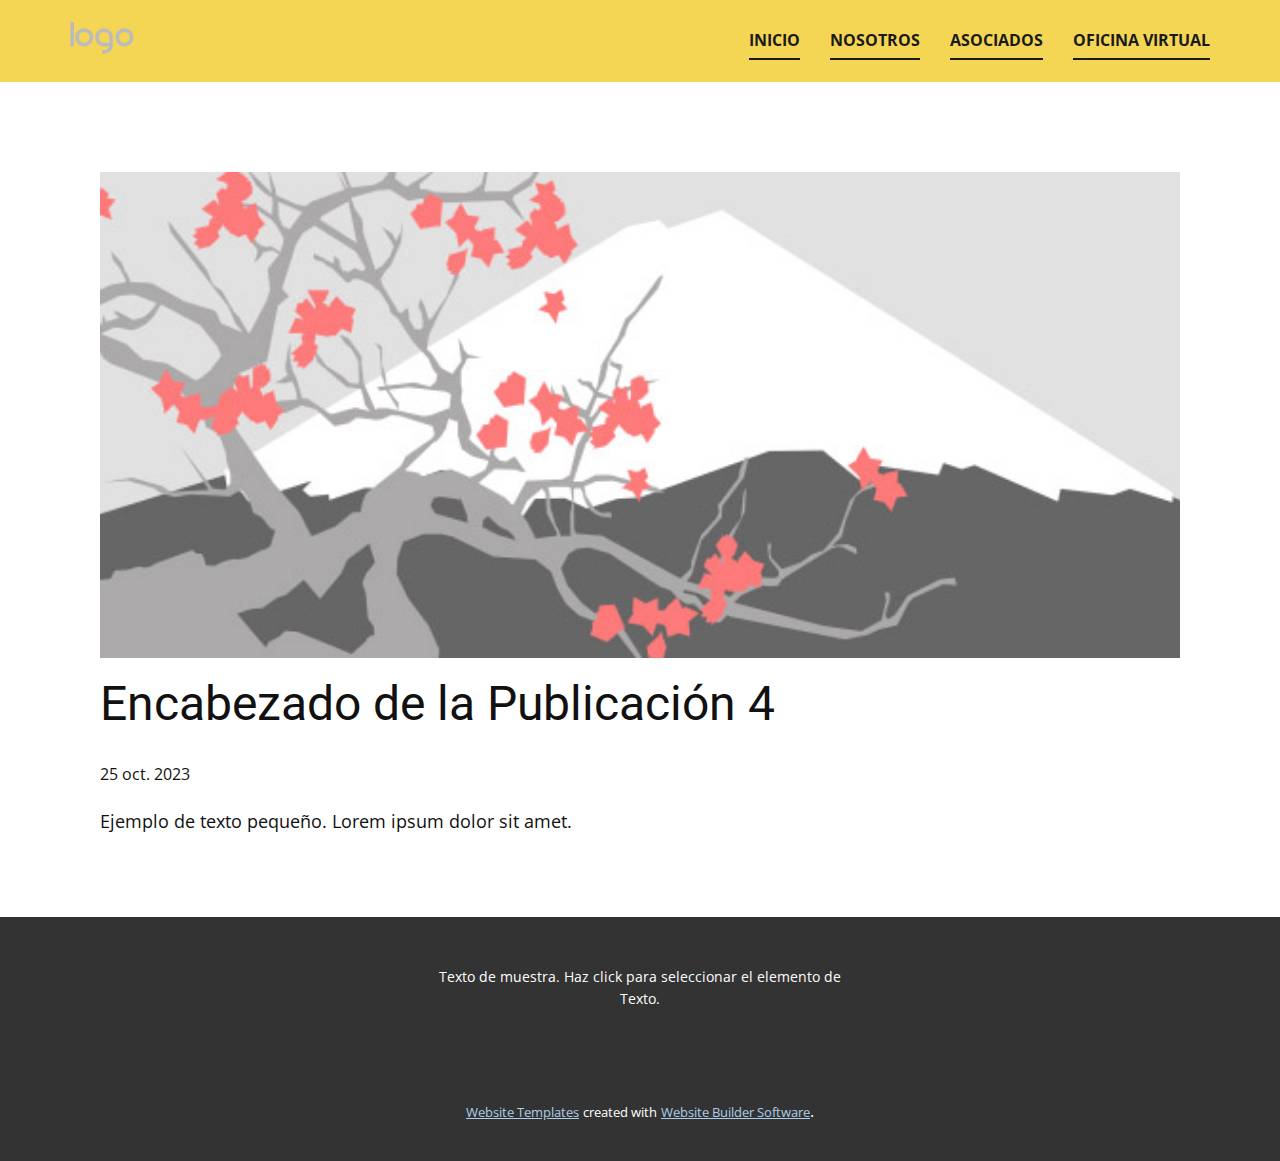
<file: blog/enviar-3.html>
<!DOCTYPE html>
<html style="font-size: 16px;" lang="es"><head>
    <meta name="viewport" content="width=device-width, initial-scale=1.0">
    <meta charset="utf-8">
    <meta name="keywords" content="Encabezado de la Publicación 1">
    <meta name="description" content="">
    <title>Encabezado de la Publicación 4</title>
    <link rel="stylesheet" href="../nicepage.css" media="screen">
<link rel="stylesheet" href="../Post-Template.css" media="screen">
    <script class="u-script" type="text/javascript" src="../jquery.js" defer=""></script>
    <script class="u-script" type="text/javascript" src="../nicepage.js" defer=""></script>
    <meta name="generator" content="Nicepage 5.20.7, nicepage.com">
    <link id="u-theme-google-font" rel="stylesheet" href="https://fonts.googleapis.com/css?family=Roboto:100,100i,300,300i,400,400i,500,500i,700,700i,900,900i|Open+Sans:300,300i,400,400i,500,500i,600,600i,700,700i,800,800i">
    
    
    
    <script type="application/ld+json">{
		"@context": "http://schema.org",
		"@type": "Organization",
		"name": "",
		"logo": "images/default-logo.png"
}</script>
    <meta name="theme-color" content="#478ac9">
  <meta data-intl-tel-input-cdn-path="intlTelInput/"></head>
  <body data-path-to-root="./" data-include-products="false" class="u-body u-xl-mode" data-lang="es"><header class="u-clearfix u-header u-palette-3-light-1 u-header" id="sec-bd66"><div class="u-clearfix u-sheet u-valign-middle u-sheet-1">
        <a href="https://nicepage.com" class="u-image u-logo u-image-1">
          <img src="../images/default-logo.png" class="u-logo-image u-logo-image-1">
        </a>
        <nav class="u-menu u-menu-one-level u-offcanvas u-menu-1">
          <div class="menu-collapse" style="font-size: 1rem; letter-spacing: 0px; font-weight: 700; text-transform: uppercase;">
            <a class="u-button-style u-custom-active-border-color u-custom-border u-custom-border-color u-custom-borders u-custom-hover-border-color u-custom-left-right-menu-spacing u-custom-padding-bottom u-custom-text-active-color u-custom-text-color u-custom-text-hover-color u-custom-top-bottom-menu-spacing u-nav-link u-text-active-palette-1-base u-text-hover-palette-2-base" href="#">
              <svg class="u-svg-link" viewBox="0 0 24 24"><use xmlns:xlink="http://www.w3.org/1999/xlink" xlink:href="#menu-hamburger"></use></svg>
              <svg class="u-svg-content" version="1.1" id="menu-hamburger" viewBox="0 0 16 16" x="0px" y="0px" xmlns:xlink="http://www.w3.org/1999/xlink" xmlns="http://www.w3.org/2000/svg"><g><rect y="1" width="16" height="2"></rect><rect y="7" width="16" height="2"></rect><rect y="13" width="16" height="2"></rect>
</g></svg>
            </a>
          </div>
          <div class="u-custom-menu u-nav-container">
            <ul class="u-nav u-spacing-30 u-unstyled u-nav-1"><li class="u-nav-item"><a class="u-border-2 u-border-active-palette-1-base u-border-grey-90 u-border-hover-palette-1-base u-border-no-left u-border-no-right u-border-no-top u-button-style u-nav-link u-text-active-palette-1-base u-text-grey-90 u-text-hover-palette-1-base" href="../INICIO.html" style="padding: 10px 0px;">INICIO</a>
</li><li class="u-nav-item"><a class="u-border-2 u-border-active-palette-1-base u-border-grey-90 u-border-hover-palette-1-base u-border-no-left u-border-no-right u-border-no-top u-button-style u-nav-link u-text-active-palette-1-base u-text-grey-90 u-text-hover-palette-1-base" href="../NOSOTROS.html" style="padding: 10px 0px;">NOSOTROS</a>
</li><li class="u-nav-item"><a class="u-border-2 u-border-active-palette-1-base u-border-grey-90 u-border-hover-palette-1-base u-border-no-left u-border-no-right u-border-no-top u-button-style u-nav-link u-text-active-palette-1-base u-text-grey-90 u-text-hover-palette-1-base" href="../ASOCIADOS.html" style="padding: 10px 0px;">ASOCIADOS</a>
</li><li class="u-nav-item"><a class="u-border-2 u-border-active-palette-1-base u-border-grey-90 u-border-hover-palette-1-base u-border-no-left u-border-no-right u-border-no-top u-button-style u-nav-link u-text-active-palette-1-base u-text-grey-90 u-text-hover-palette-1-base" href="../OFICINA-VIRTUAL.html" style="padding: 10px 0px;">OFICINA VIRTUAL</a>
</li></ul>
          </div>
          <div class="u-custom-menu u-nav-container-collapse">
            <div class="u-black u-container-style u-inner-container-layout u-opacity u-opacity-95 u-sidenav">
              <div class="u-inner-container-layout u-sidenav-overflow">
                <div class="u-menu-close"></div>
                <ul class="u-align-center u-nav u-popupmenu-items u-unstyled u-nav-2"><li class="u-nav-item"><a class="u-button-style u-nav-link" href="../INICIO.html">INICIO</a>
</li><li class="u-nav-item"><a class="u-button-style u-nav-link" href="../NOSOTROS.html">NOSOTROS</a>
</li><li class="u-nav-item"><a class="u-button-style u-nav-link" href="../ASOCIADOS.html">ASOCIADOS</a>
</li><li class="u-nav-item"><a class="u-button-style u-nav-link" href="../OFICINA-VIRTUAL.html">OFICINA VIRTUAL</a>
</li></ul>
              </div>
            </div>
            <div class="u-black u-menu-overlay u-opacity u-opacity-70"></div>
          </div>
        </nav>
      </div></header>
    <section class="u-align-center u-clearfix u-section-1" id="sec-09ba">
      <div class="u-clearfix u-sheet u-valign-middle-md u-valign-middle-sm u-valign-middle-xs u-sheet-1"><!--post_details--><!--post_details_options_json--><!--{"source":""}--><!--/post_details_options_json--><!--blog_post-->
        <div class="u-container-style u-expanded-width u-post-details u-post-details-1">
          <div class="u-container-layout u-valign-middle u-container-layout-1"><!--blog_post_image-->
            <img alt="" class="u-blog-control u-expanded-width u-image u-image-default u-image-1" src="../images/0fd3416c.jpeg"><!--/blog_post_image--><!--blog_post_header-->
            <h2 class="u-blog-control u-text u-text-1">Encabezado de la Publicación 4</h2><!--/blog_post_header--><!--blog_post_metadata-->
            <div class="u-blog-control u-metadata u-metadata-1"><!--blog_post_metadata_date-->
              <span class="u-meta-date u-meta-icon">25 oct. 2023</span><!--/blog_post_metadata_date--><!--blog_post_metadata_category-->
              <!--/blog_post_metadata_category--><!--blog_post_metadata_comments-->
              <!--/blog_post_metadata_comments-->
            </div><!--/blog_post_metadata--><!--blog_post_content-->
            <div class="u-align-justify u-blog-control u-post-content u-text u-text-2 fr-view">
  Ejemplo de texto pequeño. Lorem ipsum dolor sit amet.
  </div><!--/blog_post_content-->
          </div>
        </div><!--/blog_post--><!--/post_details-->
      </div>
    </section>
    
    
    
    <footer class="u-align-center u-clearfix u-footer u-grey-80 u-footer" id="sec-d117"><div class="u-clearfix u-sheet u-sheet-1">
        <p class="u-small-text u-text u-text-variant u-text-1">Texto de muestra. Haz click para seleccionar el elemento de Texto.</p>
      </div></footer>
    <section class="u-backlink u-clearfix u-grey-80">
      <a class="u-link" href="https://nicepage.com/website-templates" target="_blank">
        <span>Website Templates</span>
      </a>
      <p class="u-text">
        <span>created with</span>
      </p>
      <a class="u-link" href="" target="_blank">
        <span>Website Builder Software</span>
      </a>. 
    </section>
  
</body></html>
</file>
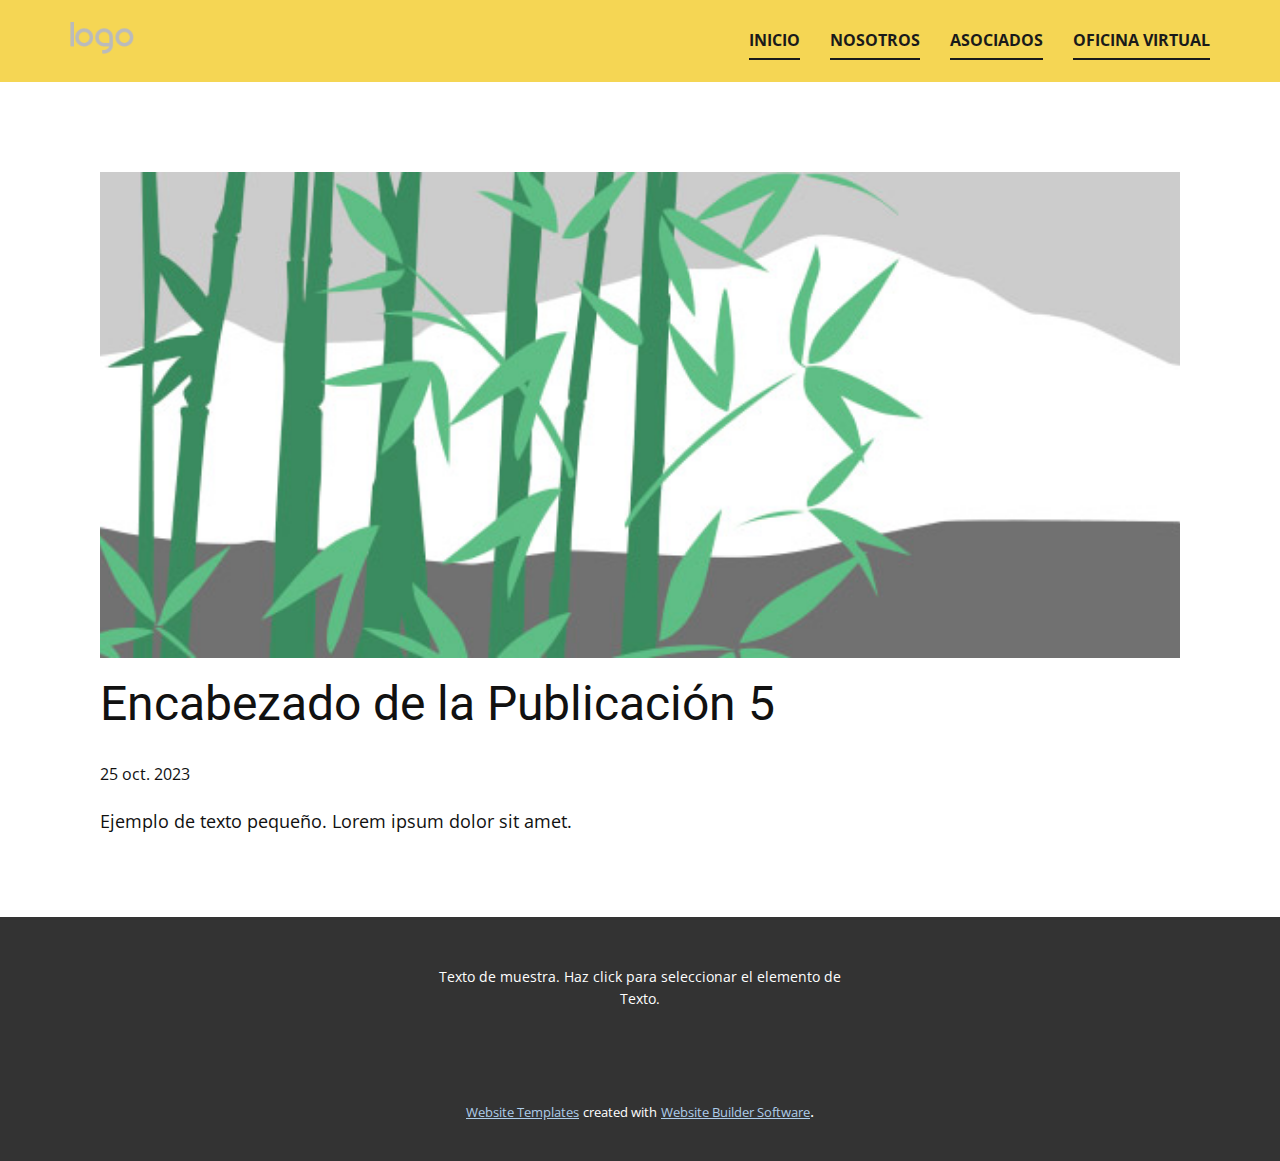
<file: blog/enviar-4.html>
<!DOCTYPE html>
<html style="font-size: 16px;" lang="es"><head>
    <meta name="viewport" content="width=device-width, initial-scale=1.0">
    <meta charset="utf-8">
    <meta name="keywords" content="Encabezado de la Publicación 1">
    <meta name="description" content="">
    <title>Encabezado de la Publicación 5</title>
    <link rel="stylesheet" href="../nicepage.css" media="screen">
<link rel="stylesheet" href="../Post-Template.css" media="screen">
    <script class="u-script" type="text/javascript" src="../jquery.js" defer=""></script>
    <script class="u-script" type="text/javascript" src="../nicepage.js" defer=""></script>
    <meta name="generator" content="Nicepage 5.20.7, nicepage.com">
    <link id="u-theme-google-font" rel="stylesheet" href="https://fonts.googleapis.com/css?family=Roboto:100,100i,300,300i,400,400i,500,500i,700,700i,900,900i|Open+Sans:300,300i,400,400i,500,500i,600,600i,700,700i,800,800i">
    
    
    
    <script type="application/ld+json">{
		"@context": "http://schema.org",
		"@type": "Organization",
		"name": "",
		"logo": "images/default-logo.png"
}</script>
    <meta name="theme-color" content="#478ac9">
  <meta data-intl-tel-input-cdn-path="intlTelInput/"></head>
  <body data-path-to-root="./" data-include-products="false" class="u-body u-xl-mode" data-lang="es"><header class="u-clearfix u-header u-palette-3-light-1 u-header" id="sec-bd66"><div class="u-clearfix u-sheet u-valign-middle u-sheet-1">
        <a href="https://nicepage.com" class="u-image u-logo u-image-1">
          <img src="../images/default-logo.png" class="u-logo-image u-logo-image-1">
        </a>
        <nav class="u-menu u-menu-one-level u-offcanvas u-menu-1">
          <div class="menu-collapse" style="font-size: 1rem; letter-spacing: 0px; font-weight: 700; text-transform: uppercase;">
            <a class="u-button-style u-custom-active-border-color u-custom-border u-custom-border-color u-custom-borders u-custom-hover-border-color u-custom-left-right-menu-spacing u-custom-padding-bottom u-custom-text-active-color u-custom-text-color u-custom-text-hover-color u-custom-top-bottom-menu-spacing u-nav-link u-text-active-palette-1-base u-text-hover-palette-2-base" href="#">
              <svg class="u-svg-link" viewBox="0 0 24 24"><use xmlns:xlink="http://www.w3.org/1999/xlink" xlink:href="#menu-hamburger"></use></svg>
              <svg class="u-svg-content" version="1.1" id="menu-hamburger" viewBox="0 0 16 16" x="0px" y="0px" xmlns:xlink="http://www.w3.org/1999/xlink" xmlns="http://www.w3.org/2000/svg"><g><rect y="1" width="16" height="2"></rect><rect y="7" width="16" height="2"></rect><rect y="13" width="16" height="2"></rect>
</g></svg>
            </a>
          </div>
          <div class="u-custom-menu u-nav-container">
            <ul class="u-nav u-spacing-30 u-unstyled u-nav-1"><li class="u-nav-item"><a class="u-border-2 u-border-active-palette-1-base u-border-grey-90 u-border-hover-palette-1-base u-border-no-left u-border-no-right u-border-no-top u-button-style u-nav-link u-text-active-palette-1-base u-text-grey-90 u-text-hover-palette-1-base" href="../INICIO.html" style="padding: 10px 0px;">INICIO</a>
</li><li class="u-nav-item"><a class="u-border-2 u-border-active-palette-1-base u-border-grey-90 u-border-hover-palette-1-base u-border-no-left u-border-no-right u-border-no-top u-button-style u-nav-link u-text-active-palette-1-base u-text-grey-90 u-text-hover-palette-1-base" href="../NOSOTROS.html" style="padding: 10px 0px;">NOSOTROS</a>
</li><li class="u-nav-item"><a class="u-border-2 u-border-active-palette-1-base u-border-grey-90 u-border-hover-palette-1-base u-border-no-left u-border-no-right u-border-no-top u-button-style u-nav-link u-text-active-palette-1-base u-text-grey-90 u-text-hover-palette-1-base" href="../ASOCIADOS.html" style="padding: 10px 0px;">ASOCIADOS</a>
</li><li class="u-nav-item"><a class="u-border-2 u-border-active-palette-1-base u-border-grey-90 u-border-hover-palette-1-base u-border-no-left u-border-no-right u-border-no-top u-button-style u-nav-link u-text-active-palette-1-base u-text-grey-90 u-text-hover-palette-1-base" href="../OFICINA-VIRTUAL.html" style="padding: 10px 0px;">OFICINA VIRTUAL</a>
</li></ul>
          </div>
          <div class="u-custom-menu u-nav-container-collapse">
            <div class="u-black u-container-style u-inner-container-layout u-opacity u-opacity-95 u-sidenav">
              <div class="u-inner-container-layout u-sidenav-overflow">
                <div class="u-menu-close"></div>
                <ul class="u-align-center u-nav u-popupmenu-items u-unstyled u-nav-2"><li class="u-nav-item"><a class="u-button-style u-nav-link" href="../INICIO.html">INICIO</a>
</li><li class="u-nav-item"><a class="u-button-style u-nav-link" href="../NOSOTROS.html">NOSOTROS</a>
</li><li class="u-nav-item"><a class="u-button-style u-nav-link" href="../ASOCIADOS.html">ASOCIADOS</a>
</li><li class="u-nav-item"><a class="u-button-style u-nav-link" href="../OFICINA-VIRTUAL.html">OFICINA VIRTUAL</a>
</li></ul>
              </div>
            </div>
            <div class="u-black u-menu-overlay u-opacity u-opacity-70"></div>
          </div>
        </nav>
      </div></header>
    <section class="u-align-center u-clearfix u-section-1" id="sec-09ba">
      <div class="u-clearfix u-sheet u-valign-middle-md u-valign-middle-sm u-valign-middle-xs u-sheet-1"><!--post_details--><!--post_details_options_json--><!--{"source":""}--><!--/post_details_options_json--><!--blog_post-->
        <div class="u-container-style u-expanded-width u-post-details u-post-details-1">
          <div class="u-container-layout u-valign-middle u-container-layout-1"><!--blog_post_image-->
            <img alt="" class="u-blog-control u-expanded-width u-image u-image-default u-image-1" src="../images/68f64b9d.jpeg"><!--/blog_post_image--><!--blog_post_header-->
            <h2 class="u-blog-control u-text u-text-1">Encabezado de la Publicación 5</h2><!--/blog_post_header--><!--blog_post_metadata-->
            <div class="u-blog-control u-metadata u-metadata-1"><!--blog_post_metadata_date-->
              <span class="u-meta-date u-meta-icon">25 oct. 2023</span><!--/blog_post_metadata_date--><!--blog_post_metadata_category-->
              <!--/blog_post_metadata_category--><!--blog_post_metadata_comments-->
              <!--/blog_post_metadata_comments-->
            </div><!--/blog_post_metadata--><!--blog_post_content-->
            <div class="u-align-justify u-blog-control u-post-content u-text u-text-2 fr-view">
  Ejemplo de texto pequeño. Lorem ipsum dolor sit amet.
  </div><!--/blog_post_content-->
          </div>
        </div><!--/blog_post--><!--/post_details-->
      </div>
    </section>
    
    
    
    <footer class="u-align-center u-clearfix u-footer u-grey-80 u-footer" id="sec-d117"><div class="u-clearfix u-sheet u-sheet-1">
        <p class="u-small-text u-text u-text-variant u-text-1">Texto de muestra. Haz click para seleccionar el elemento de Texto.</p>
      </div></footer>
    <section class="u-backlink u-clearfix u-grey-80">
      <a class="u-link" href="https://nicepage.com/website-templates" target="_blank">
        <span>Website Templates</span>
      </a>
      <p class="u-text">
        <span>created with</span>
      </p>
      <a class="u-link" href="" target="_blank">
        <span>Website Builder Software</span>
      </a>. 
    </section>
  
</body></html>
</file>
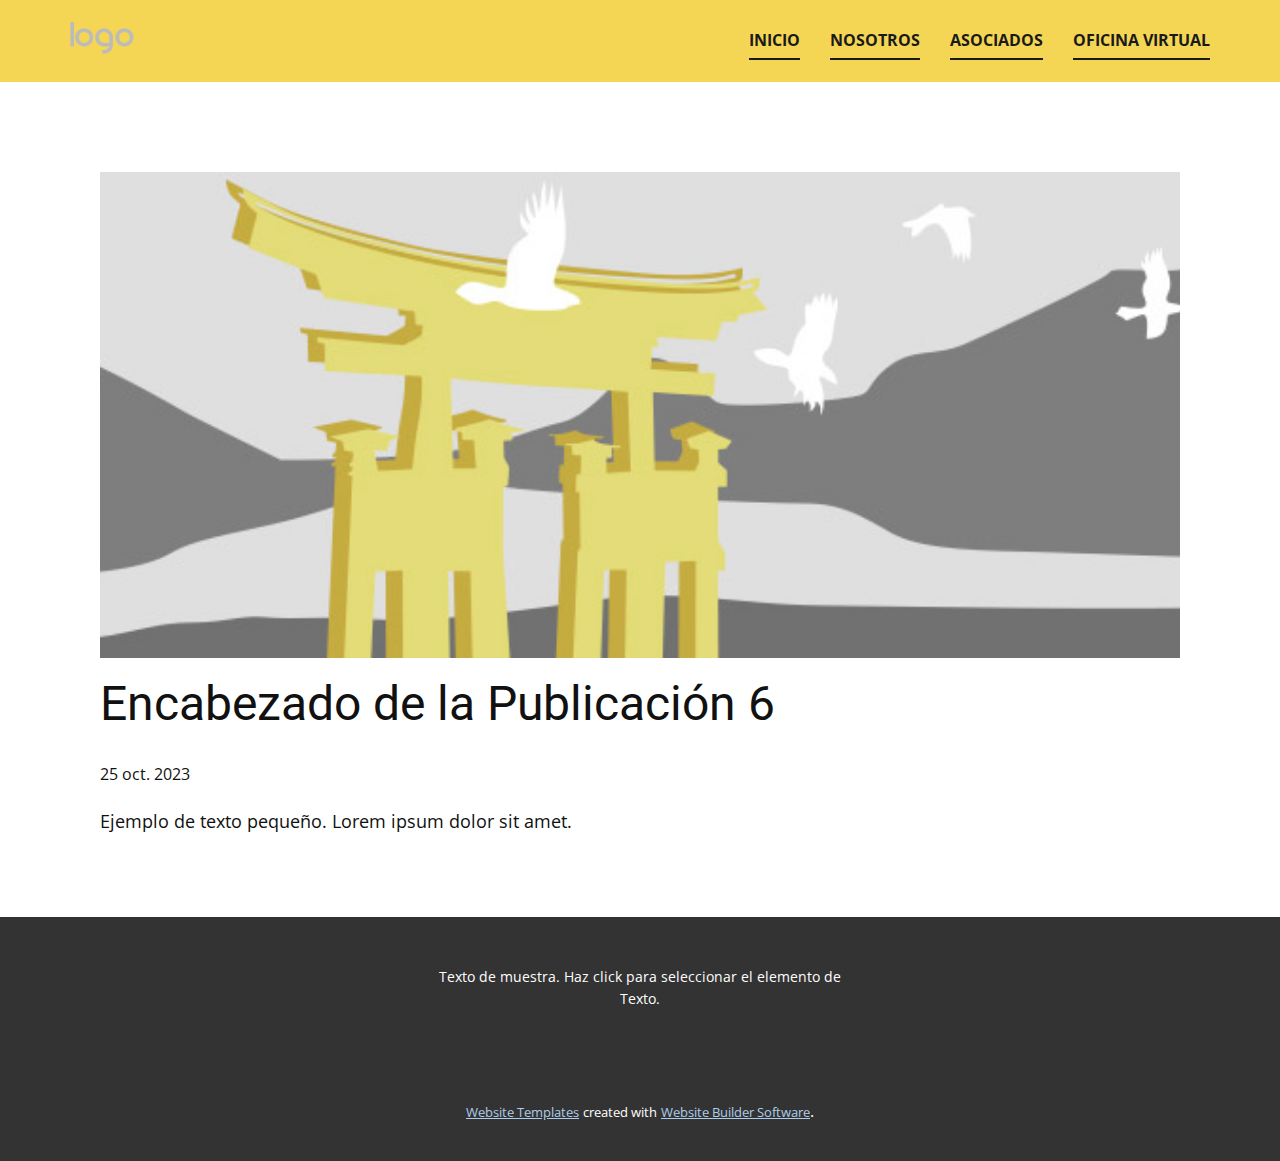
<file: blog/enviar-5.html>
<!DOCTYPE html>
<html style="font-size: 16px;" lang="es"><head>
    <meta name="viewport" content="width=device-width, initial-scale=1.0">
    <meta charset="utf-8">
    <meta name="keywords" content="Encabezado de la Publicación 1">
    <meta name="description" content="">
    <title>Encabezado de la Publicación 6</title>
    <link rel="stylesheet" href="../nicepage.css" media="screen">
<link rel="stylesheet" href="../Post-Template.css" media="screen">
    <script class="u-script" type="text/javascript" src="../jquery.js" defer=""></script>
    <script class="u-script" type="text/javascript" src="../nicepage.js" defer=""></script>
    <meta name="generator" content="Nicepage 5.20.7, nicepage.com">
    <link id="u-theme-google-font" rel="stylesheet" href="https://fonts.googleapis.com/css?family=Roboto:100,100i,300,300i,400,400i,500,500i,700,700i,900,900i|Open+Sans:300,300i,400,400i,500,500i,600,600i,700,700i,800,800i">
    
    
    
    <script type="application/ld+json">{
		"@context": "http://schema.org",
		"@type": "Organization",
		"name": "",
		"logo": "images/default-logo.png"
}</script>
    <meta name="theme-color" content="#478ac9">
  <meta data-intl-tel-input-cdn-path="intlTelInput/"></head>
  <body data-path-to-root="./" data-include-products="false" class="u-body u-xl-mode" data-lang="es"><header class="u-clearfix u-header u-palette-3-light-1 u-header" id="sec-bd66"><div class="u-clearfix u-sheet u-valign-middle u-sheet-1">
        <a href="https://nicepage.com" class="u-image u-logo u-image-1">
          <img src="../images/default-logo.png" class="u-logo-image u-logo-image-1">
        </a>
        <nav class="u-menu u-menu-one-level u-offcanvas u-menu-1">
          <div class="menu-collapse" style="font-size: 1rem; letter-spacing: 0px; font-weight: 700; text-transform: uppercase;">
            <a class="u-button-style u-custom-active-border-color u-custom-border u-custom-border-color u-custom-borders u-custom-hover-border-color u-custom-left-right-menu-spacing u-custom-padding-bottom u-custom-text-active-color u-custom-text-color u-custom-text-hover-color u-custom-top-bottom-menu-spacing u-nav-link u-text-active-palette-1-base u-text-hover-palette-2-base" href="#">
              <svg class="u-svg-link" viewBox="0 0 24 24"><use xmlns:xlink="http://www.w3.org/1999/xlink" xlink:href="#menu-hamburger"></use></svg>
              <svg class="u-svg-content" version="1.1" id="menu-hamburger" viewBox="0 0 16 16" x="0px" y="0px" xmlns:xlink="http://www.w3.org/1999/xlink" xmlns="http://www.w3.org/2000/svg"><g><rect y="1" width="16" height="2"></rect><rect y="7" width="16" height="2"></rect><rect y="13" width="16" height="2"></rect>
</g></svg>
            </a>
          </div>
          <div class="u-custom-menu u-nav-container">
            <ul class="u-nav u-spacing-30 u-unstyled u-nav-1"><li class="u-nav-item"><a class="u-border-2 u-border-active-palette-1-base u-border-grey-90 u-border-hover-palette-1-base u-border-no-left u-border-no-right u-border-no-top u-button-style u-nav-link u-text-active-palette-1-base u-text-grey-90 u-text-hover-palette-1-base" href="../INICIO.html" style="padding: 10px 0px;">INICIO</a>
</li><li class="u-nav-item"><a class="u-border-2 u-border-active-palette-1-base u-border-grey-90 u-border-hover-palette-1-base u-border-no-left u-border-no-right u-border-no-top u-button-style u-nav-link u-text-active-palette-1-base u-text-grey-90 u-text-hover-palette-1-base" href="../NOSOTROS.html" style="padding: 10px 0px;">NOSOTROS</a>
</li><li class="u-nav-item"><a class="u-border-2 u-border-active-palette-1-base u-border-grey-90 u-border-hover-palette-1-base u-border-no-left u-border-no-right u-border-no-top u-button-style u-nav-link u-text-active-palette-1-base u-text-grey-90 u-text-hover-palette-1-base" href="../ASOCIADOS.html" style="padding: 10px 0px;">ASOCIADOS</a>
</li><li class="u-nav-item"><a class="u-border-2 u-border-active-palette-1-base u-border-grey-90 u-border-hover-palette-1-base u-border-no-left u-border-no-right u-border-no-top u-button-style u-nav-link u-text-active-palette-1-base u-text-grey-90 u-text-hover-palette-1-base" href="../OFICINA-VIRTUAL.html" style="padding: 10px 0px;">OFICINA VIRTUAL</a>
</li></ul>
          </div>
          <div class="u-custom-menu u-nav-container-collapse">
            <div class="u-black u-container-style u-inner-container-layout u-opacity u-opacity-95 u-sidenav">
              <div class="u-inner-container-layout u-sidenav-overflow">
                <div class="u-menu-close"></div>
                <ul class="u-align-center u-nav u-popupmenu-items u-unstyled u-nav-2"><li class="u-nav-item"><a class="u-button-style u-nav-link" href="../INICIO.html">INICIO</a>
</li><li class="u-nav-item"><a class="u-button-style u-nav-link" href="../NOSOTROS.html">NOSOTROS</a>
</li><li class="u-nav-item"><a class="u-button-style u-nav-link" href="../ASOCIADOS.html">ASOCIADOS</a>
</li><li class="u-nav-item"><a class="u-button-style u-nav-link" href="../OFICINA-VIRTUAL.html">OFICINA VIRTUAL</a>
</li></ul>
              </div>
            </div>
            <div class="u-black u-menu-overlay u-opacity u-opacity-70"></div>
          </div>
        </nav>
      </div></header>
    <section class="u-align-center u-clearfix u-section-1" id="sec-09ba">
      <div class="u-clearfix u-sheet u-valign-middle-md u-valign-middle-sm u-valign-middle-xs u-sheet-1"><!--post_details--><!--post_details_options_json--><!--{"source":""}--><!--/post_details_options_json--><!--blog_post-->
        <div class="u-container-style u-expanded-width u-post-details u-post-details-1">
          <div class="u-container-layout u-valign-middle u-container-layout-1"><!--blog_post_image-->
            <img alt="" class="u-blog-control u-expanded-width u-image u-image-default u-image-1" src="../images/8ad73f3c.jpeg"><!--/blog_post_image--><!--blog_post_header-->
            <h2 class="u-blog-control u-text u-text-1">Encabezado de la Publicación 6</h2><!--/blog_post_header--><!--blog_post_metadata-->
            <div class="u-blog-control u-metadata u-metadata-1"><!--blog_post_metadata_date-->
              <span class="u-meta-date u-meta-icon">25 oct. 2023</span><!--/blog_post_metadata_date--><!--blog_post_metadata_category-->
              <!--/blog_post_metadata_category--><!--blog_post_metadata_comments-->
              <!--/blog_post_metadata_comments-->
            </div><!--/blog_post_metadata--><!--blog_post_content-->
            <div class="u-align-justify u-blog-control u-post-content u-text u-text-2 fr-view">
  Ejemplo de texto pequeño. Lorem ipsum dolor sit amet.
  </div><!--/blog_post_content-->
          </div>
        </div><!--/blog_post--><!--/post_details-->
      </div>
    </section>
    
    
    
    <footer class="u-align-center u-clearfix u-footer u-grey-80 u-footer" id="sec-d117"><div class="u-clearfix u-sheet u-sheet-1">
        <p class="u-small-text u-text u-text-variant u-text-1">Texto de muestra. Haz click para seleccionar el elemento de Texto.</p>
      </div></footer>
    <section class="u-backlink u-clearfix u-grey-80">
      <a class="u-link" href="https://nicepage.com/website-templates" target="_blank">
        <span>Website Templates</span>
      </a>
      <p class="u-text">
        <span>created with</span>
      </p>
      <a class="u-link" href="" target="_blank">
        <span>Website Builder Software</span>
      </a>. 
    </section>
  
</body></html>
</file>
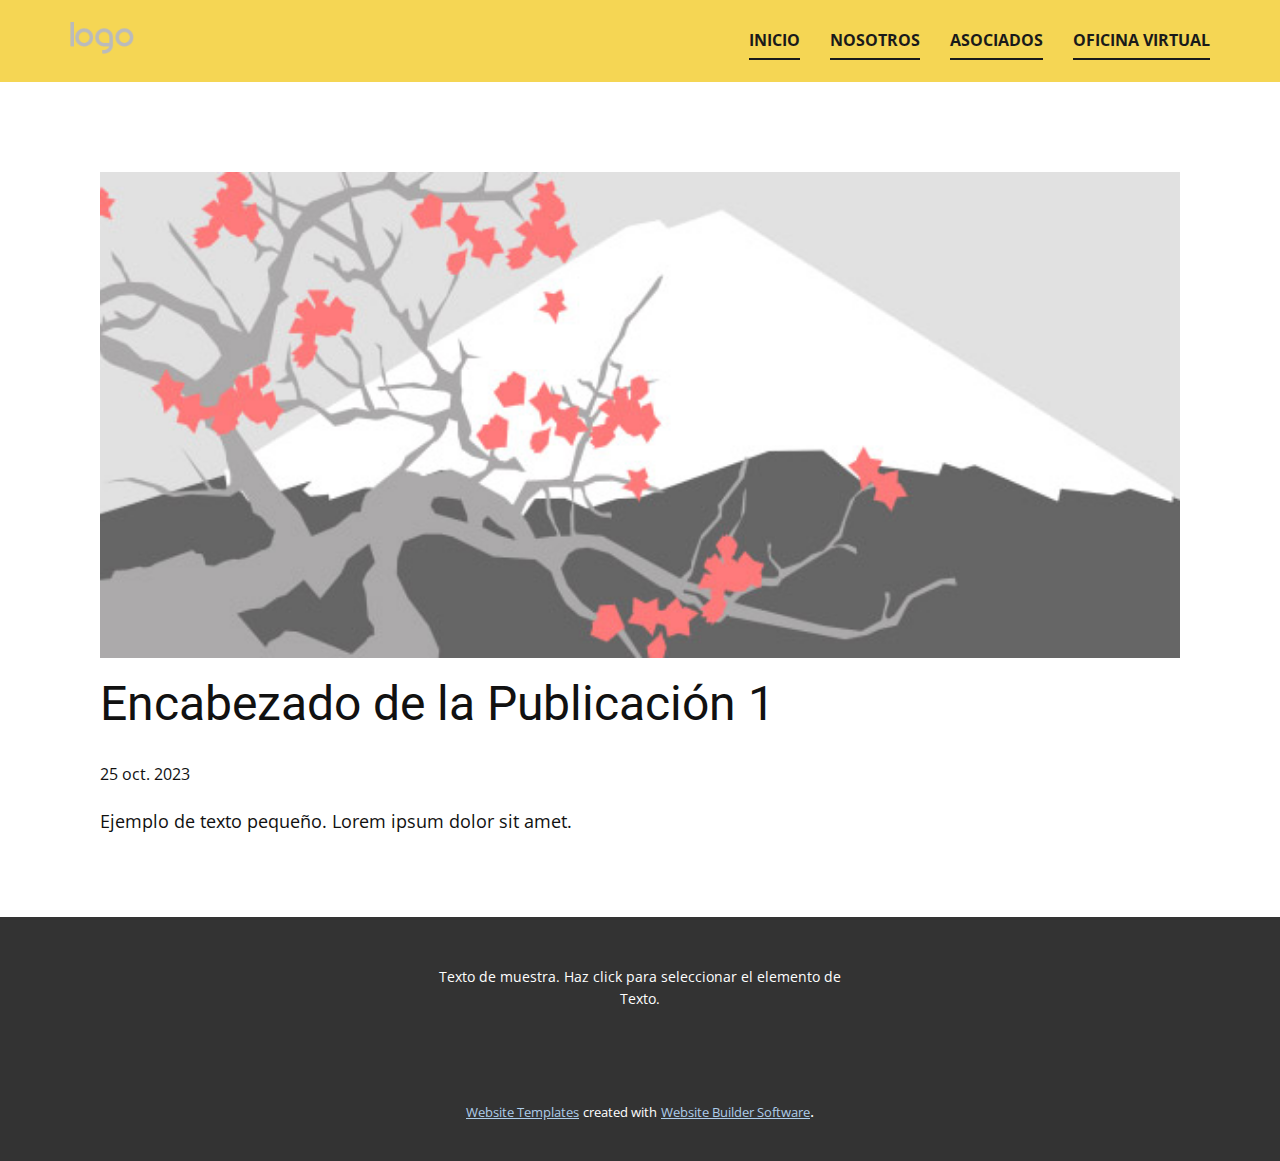
<file: blog/enviar.html>
<!DOCTYPE html>
<html style="font-size: 16px;" lang="es"><head>
    <meta name="viewport" content="width=device-width, initial-scale=1.0">
    <meta charset="utf-8">
    <meta name="keywords" content="Encabezado de la Publicación 1">
    <meta name="description" content="">
    <title>Encabezado de la Publicación 1</title>
    <link rel="stylesheet" href="../nicepage.css" media="screen">
<link rel="stylesheet" href="../Post-Template.css" media="screen">
    <script class="u-script" type="text/javascript" src="../jquery.js" defer=""></script>
    <script class="u-script" type="text/javascript" src="../nicepage.js" defer=""></script>
    <meta name="generator" content="Nicepage 5.20.7, nicepage.com">
    <link id="u-theme-google-font" rel="stylesheet" href="https://fonts.googleapis.com/css?family=Roboto:100,100i,300,300i,400,400i,500,500i,700,700i,900,900i|Open+Sans:300,300i,400,400i,500,500i,600,600i,700,700i,800,800i">
    
    
    
    <script type="application/ld+json">{
		"@context": "http://schema.org",
		"@type": "Organization",
		"name": "",
		"logo": "images/default-logo.png"
}</script>
    <meta name="theme-color" content="#478ac9">
  <meta data-intl-tel-input-cdn-path="intlTelInput/"></head>
  <body data-path-to-root="./" data-include-products="false" class="u-body u-xl-mode" data-lang="es"><header class="u-clearfix u-header u-palette-3-light-1 u-header" id="sec-bd66"><div class="u-clearfix u-sheet u-valign-middle u-sheet-1">
        <a href="https://nicepage.com" class="u-image u-logo u-image-1">
          <img src="../images/default-logo.png" class="u-logo-image u-logo-image-1">
        </a>
        <nav class="u-menu u-menu-one-level u-offcanvas u-menu-1">
          <div class="menu-collapse" style="font-size: 1rem; letter-spacing: 0px; font-weight: 700; text-transform: uppercase;">
            <a class="u-button-style u-custom-active-border-color u-custom-border u-custom-border-color u-custom-borders u-custom-hover-border-color u-custom-left-right-menu-spacing u-custom-padding-bottom u-custom-text-active-color u-custom-text-color u-custom-text-hover-color u-custom-top-bottom-menu-spacing u-nav-link u-text-active-palette-1-base u-text-hover-palette-2-base" href="#">
              <svg class="u-svg-link" viewBox="0 0 24 24"><use xmlns:xlink="http://www.w3.org/1999/xlink" xlink:href="#menu-hamburger"></use></svg>
              <svg class="u-svg-content" version="1.1" id="menu-hamburger" viewBox="0 0 16 16" x="0px" y="0px" xmlns:xlink="http://www.w3.org/1999/xlink" xmlns="http://www.w3.org/2000/svg"><g><rect y="1" width="16" height="2"></rect><rect y="7" width="16" height="2"></rect><rect y="13" width="16" height="2"></rect>
</g></svg>
            </a>
          </div>
          <div class="u-custom-menu u-nav-container">
            <ul class="u-nav u-spacing-30 u-unstyled u-nav-1"><li class="u-nav-item"><a class="u-border-2 u-border-active-palette-1-base u-border-grey-90 u-border-hover-palette-1-base u-border-no-left u-border-no-right u-border-no-top u-button-style u-nav-link u-text-active-palette-1-base u-text-grey-90 u-text-hover-palette-1-base" href="../INICIO.html" style="padding: 10px 0px;">INICIO</a>
</li><li class="u-nav-item"><a class="u-border-2 u-border-active-palette-1-base u-border-grey-90 u-border-hover-palette-1-base u-border-no-left u-border-no-right u-border-no-top u-button-style u-nav-link u-text-active-palette-1-base u-text-grey-90 u-text-hover-palette-1-base" href="../NOSOTROS.html" style="padding: 10px 0px;">NOSOTROS</a>
</li><li class="u-nav-item"><a class="u-border-2 u-border-active-palette-1-base u-border-grey-90 u-border-hover-palette-1-base u-border-no-left u-border-no-right u-border-no-top u-button-style u-nav-link u-text-active-palette-1-base u-text-grey-90 u-text-hover-palette-1-base" href="../ASOCIADOS.html" style="padding: 10px 0px;">ASOCIADOS</a>
</li><li class="u-nav-item"><a class="u-border-2 u-border-active-palette-1-base u-border-grey-90 u-border-hover-palette-1-base u-border-no-left u-border-no-right u-border-no-top u-button-style u-nav-link u-text-active-palette-1-base u-text-grey-90 u-text-hover-palette-1-base" href="../OFICINA-VIRTUAL.html" style="padding: 10px 0px;">OFICINA VIRTUAL</a>
</li></ul>
          </div>
          <div class="u-custom-menu u-nav-container-collapse">
            <div class="u-black u-container-style u-inner-container-layout u-opacity u-opacity-95 u-sidenav">
              <div class="u-inner-container-layout u-sidenav-overflow">
                <div class="u-menu-close"></div>
                <ul class="u-align-center u-nav u-popupmenu-items u-unstyled u-nav-2"><li class="u-nav-item"><a class="u-button-style u-nav-link" href="../INICIO.html">INICIO</a>
</li><li class="u-nav-item"><a class="u-button-style u-nav-link" href="../NOSOTROS.html">NOSOTROS</a>
</li><li class="u-nav-item"><a class="u-button-style u-nav-link" href="../ASOCIADOS.html">ASOCIADOS</a>
</li><li class="u-nav-item"><a class="u-button-style u-nav-link" href="../OFICINA-VIRTUAL.html">OFICINA VIRTUAL</a>
</li></ul>
              </div>
            </div>
            <div class="u-black u-menu-overlay u-opacity u-opacity-70"></div>
          </div>
        </nav>
      </div></header>
    <section class="u-align-center u-clearfix u-section-1" id="sec-09ba">
      <div class="u-clearfix u-sheet u-valign-middle-md u-valign-middle-sm u-valign-middle-xs u-sheet-1"><!--post_details--><!--post_details_options_json--><!--{"source":""}--><!--/post_details_options_json--><!--blog_post-->
        <div class="u-container-style u-expanded-width u-post-details u-post-details-1">
          <div class="u-container-layout u-valign-middle u-container-layout-1"><!--blog_post_image-->
            <img alt="" class="u-blog-control u-expanded-width u-image u-image-default u-image-1" src="../images/0fd3416c.jpeg"><!--/blog_post_image--><!--blog_post_header-->
            <h2 class="u-blog-control u-text u-text-1">Encabezado de la Publicación 1</h2><!--/blog_post_header--><!--blog_post_metadata-->
            <div class="u-blog-control u-metadata u-metadata-1"><!--blog_post_metadata_date-->
              <span class="u-meta-date u-meta-icon">25 oct. 2023</span><!--/blog_post_metadata_date--><!--blog_post_metadata_category-->
              <!--/blog_post_metadata_category--><!--blog_post_metadata_comments-->
              <!--/blog_post_metadata_comments-->
            </div><!--/blog_post_metadata--><!--blog_post_content-->
            <div class="u-align-justify u-blog-control u-post-content u-text u-text-2 fr-view">
  Ejemplo de texto pequeño. Lorem ipsum dolor sit amet.
  </div><!--/blog_post_content-->
          </div>
        </div><!--/blog_post--><!--/post_details-->
      </div>
    </section>
    
    
    
    <footer class="u-align-center u-clearfix u-footer u-grey-80 u-footer" id="sec-d117"><div class="u-clearfix u-sheet u-sheet-1">
        <p class="u-small-text u-text u-text-variant u-text-1">Texto de muestra. Haz click para seleccionar el elemento de Texto.</p>
      </div></footer>
    <section class="u-backlink u-clearfix u-grey-80">
      <a class="u-link" href="https://nicepage.com/website-templates" target="_blank">
        <span>Website Templates</span>
      </a>
      <p class="u-text">
        <span>created with</span>
      </p>
      <a class="u-link" href="" target="_blank">
        <span>Website Builder Software</span>
      </a>. 
    </section>
  
</body></html>
</file>
